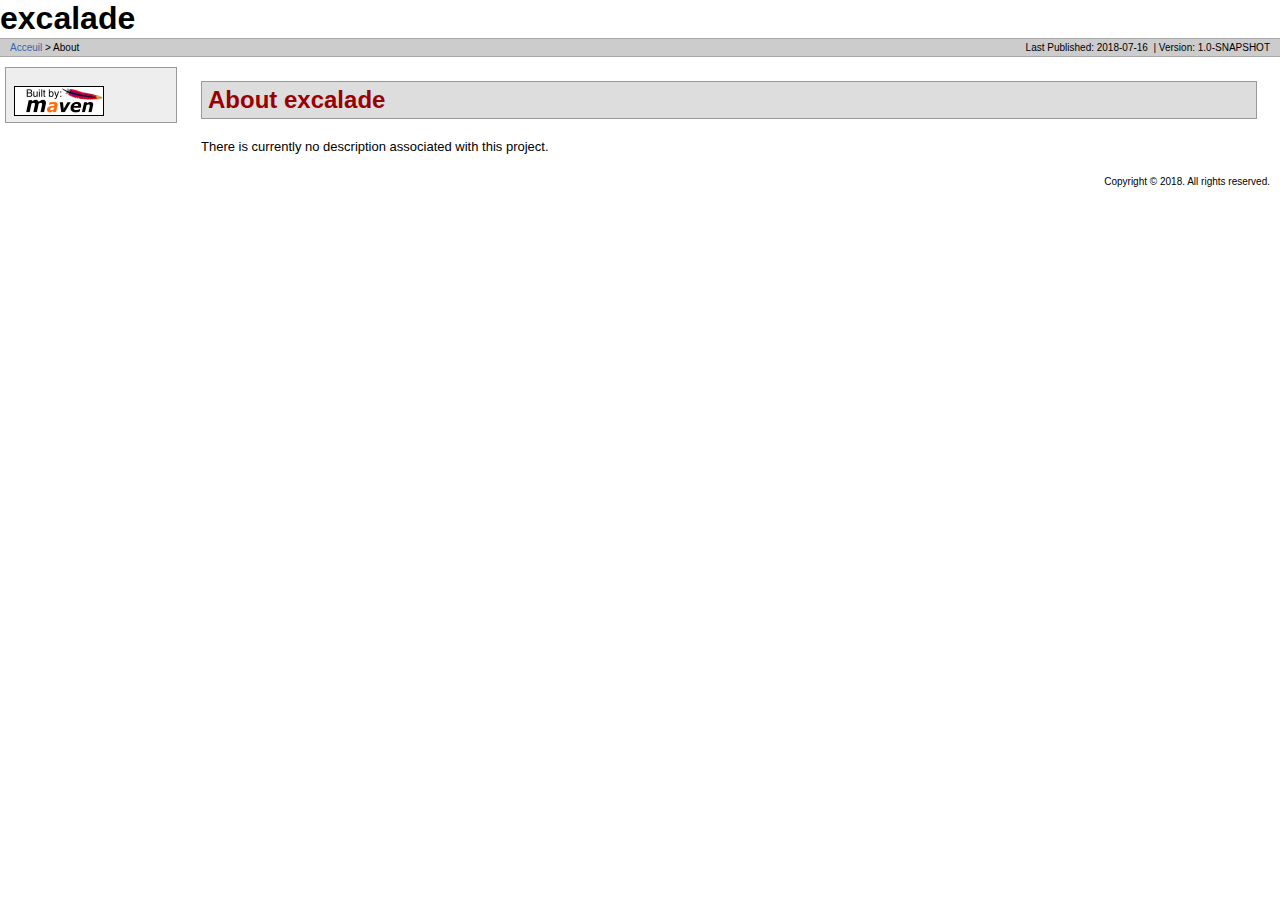
<file: target/site/index.html>
<!DOCTYPE html PUBLIC "-//W3C//DTD XHTML 1.0 Transitional//EN" "http://www.w3.org/TR/xhtml1/DTD/xhtml1-transitional.dtd">
<!-- Generated by Apache Maven Doxia Site Renderer 1.7.4 at 2018-07-16 -->
<html xmlns="http://www.w3.org/1999/xhtml" xml:lang="en" lang="en">
  <head>
    <meta http-equiv="Content-Type" content="text/html; charset=UTF-8" />
    <title>excalade &#x2013; About</title>
    <style type="text/css" media="all">
      @import url("./css/maven-base.css");
      @import url("./css/maven-theme.css");
      @import url("./css/site.css");
    </style>
    <link rel="stylesheet" href="./css/print.css" type="text/css" media="print" />
    <meta http-equiv="Content-Language" content="en" />
        
        </head>
  <body class="composite">
    <div id="banner">
                    <div id="bannerLeft">
                excalade
                </div>
                    <div class="clear">
        <hr/>
      </div>
    </div>
    <div id="breadcrumbs">
          
                <div class="xleft">
                                  <a href="index.jsp" title="Acceuil">Acceuil</a>
        &gt;
    About
      </div>
            <div class="xright">      
                 <span id="publishDate">Last Published: 2018-07-16</span>
              &nbsp;| <span id="projectVersion">Version: 1.0-SNAPSHOT</span>
            </div>
      <div class="clear">
        <hr/>
      </div>
    </div>
    <div id="leftColumn">
      <div id="navcolumn">
           
                                                          <a href="http://maven.apache.org/" title="Built by Maven" class="poweredBy">
        <img class="poweredBy" alt="Built by Maven" src="./images/logos/maven-feather.png" />
      </a>
                 
            </div>
    </div>
    <div id="bodyColumn">
      <div id="contentBox">
        <div class="section">
<h2><a name="About_excalade"></a>About excalade</h2><a name="About_excalade"></a>
<p>There is currently no description associated with this project.</p></div>
      </div>
    </div>
    <div class="clear">
      <hr/>
    </div>
    <div id="footer">
      <div class="xright">
              Copyright &#169;                   2018.
          All rights reserved.    
                  </div>
      <div class="clear">
        <hr/>
      </div>
    </div>
  </body>
</html>
</file>
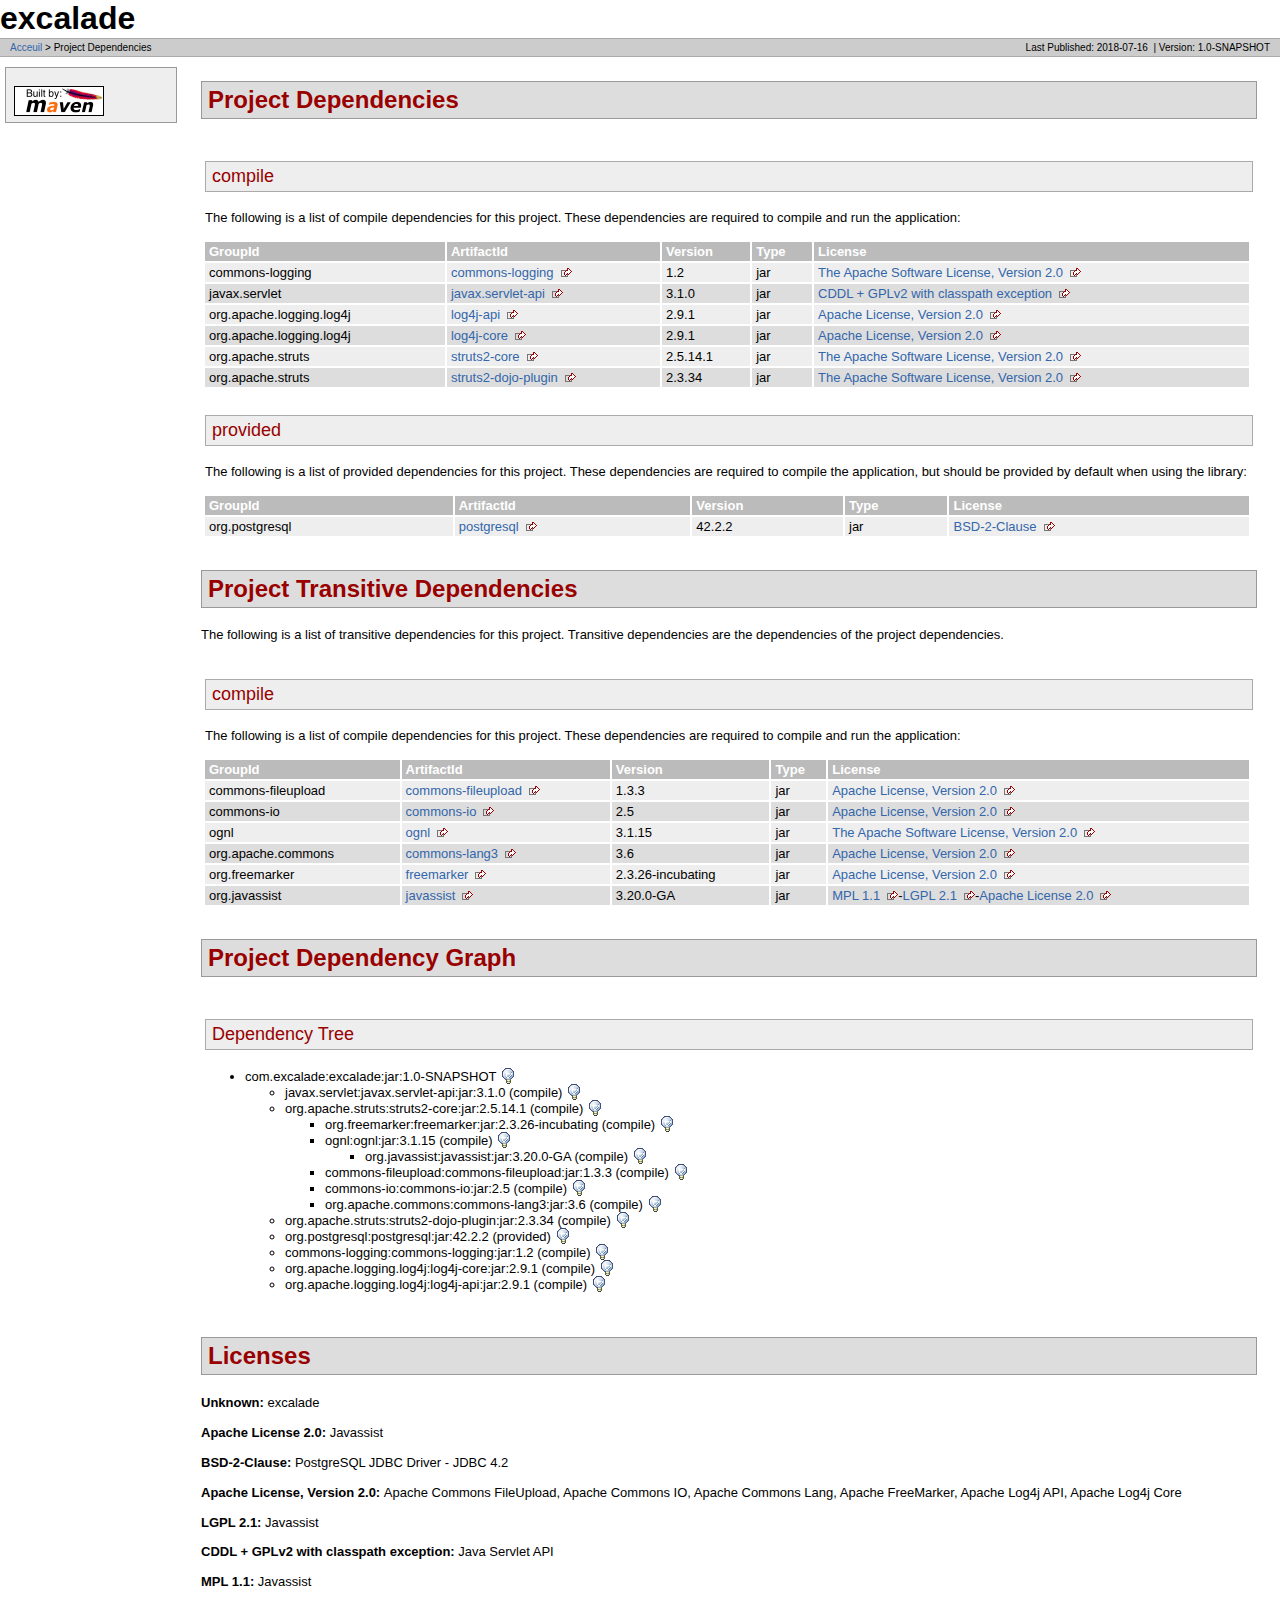
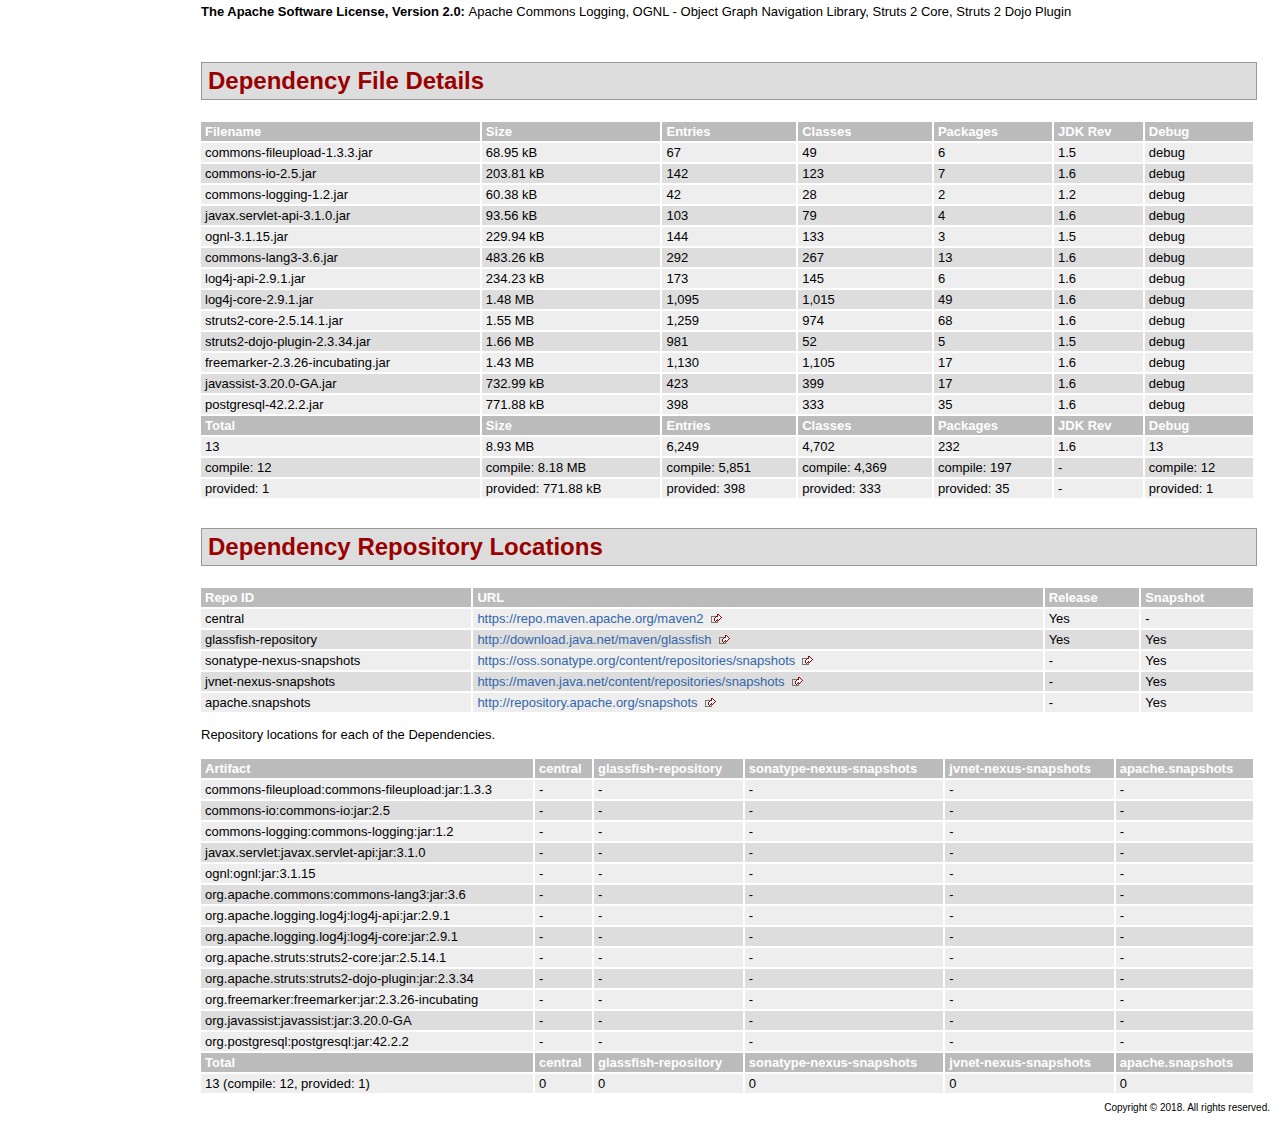
<file: target/site/dependencies.html>
<!DOCTYPE html PUBLIC "-//W3C//DTD XHTML 1.0 Transitional//EN" "http://www.w3.org/TR/xhtml1/DTD/xhtml1-transitional.dtd">
<!-- Generated by Apache Maven Doxia Site Renderer 1.7.4 at 2018-07-16 -->
<html xmlns="http://www.w3.org/1999/xhtml" xml:lang="en" lang="en">
  <head>
    <meta http-equiv="Content-Type" content="text/html; charset=UTF-8" />
    <title>excalade &#x2013; Project Dependencies</title>
    <style type="text/css" media="all">
      @import url("./css/maven-base.css");
      @import url("./css/maven-theme.css");
      @import url("./css/site.css");
    </style>
    <link rel="stylesheet" href="./css/print.css" type="text/css" media="print" />
    <meta http-equiv="Content-Language" content="en" />
        
        </head>
  <body class="composite">
    <div id="banner">
                    <div id="bannerLeft">
                excalade
                </div>
                    <div class="clear">
        <hr/>
      </div>
    </div>
    <div id="breadcrumbs">
          
                <div class="xleft">
                                  <a href="index.jsp" title="Acceuil">Acceuil</a>
        &gt;
    Project Dependencies
      </div>
            <div class="xright">      
                 <span id="publishDate">Last Published: 2018-07-16</span>
              &nbsp;| <span id="projectVersion">Version: 1.0-SNAPSHOT</span>
            </div>
      <div class="clear">
        <hr/>
      </div>
    </div>
    <div id="leftColumn">
      <div id="navcolumn">
           
                                                          <a href="http://maven.apache.org/" title="Built by Maven" class="poweredBy">
        <img class="poweredBy" alt="Built by Maven" src="./images/logos/maven-feather.png" />
      </a>
                 
            </div>
    </div>
    <div id="bodyColumn">
      <div id="contentBox">
        <a name="Project_Dependencies"></a>
<div class="section">
<h2><a name="Project_Dependencies"></a>Project Dependencies</h2><a name="Project_Dependencies_compile"></a>
<div class="section">
<h3><a name="compile"></a>compile</h3>
<p>The following is a list of compile dependencies for this project. These dependencies are required to compile and run the application:</p>
<table border="0" class="bodyTable">
<tr class="a">
<th>GroupId</th>
<th>ArtifactId</th>
<th>Version</th>
<th>Type</th>
<th>License</th></tr>
<tr class="b">
<td>commons-logging</td>
<td><a class="externalLink" href="http://commons.apache.org/proper/commons-logging/">commons-logging</a></td>
<td>1.2</td>
<td>jar</td>
<td><a class="externalLink" href="http://www.apache.org/licenses/LICENSE-2.0.txt">The Apache Software License, Version 2.0</a></td></tr>
<tr class="a">
<td>javax.servlet</td>
<td><a class="externalLink" href="http://servlet-spec.java.net">javax.servlet-api</a></td>
<td>3.1.0</td>
<td>jar</td>
<td><a class="externalLink" href="https://glassfish.dev.java.net/nonav/public/CDDL+GPL.html">CDDL + GPLv2 with classpath exception</a></td></tr>
<tr class="b">
<td>org.apache.logging.log4j</td>
<td><a class="externalLink" href="https://logging.apache.org/log4j/2.x/log4j-api/">log4j-api</a></td>
<td>2.9.1</td>
<td>jar</td>
<td><a class="externalLink" href="https://www.apache.org/licenses/LICENSE-2.0.txt">Apache License, Version 2.0</a></td></tr>
<tr class="a">
<td>org.apache.logging.log4j</td>
<td><a class="externalLink" href="https://logging.apache.org/log4j/2.x/log4j-core/">log4j-core</a></td>
<td>2.9.1</td>
<td>jar</td>
<td><a class="externalLink" href="https://www.apache.org/licenses/LICENSE-2.0.txt">Apache License, Version 2.0</a></td></tr>
<tr class="b">
<td>org.apache.struts</td>
<td><a class="externalLink" href="http://struts.apache.org/struts2-core/">struts2-core</a></td>
<td>2.5.14.1</td>
<td>jar</td>
<td><a class="externalLink" href="http://www.apache.org/licenses/LICENSE-2.0.txt">The Apache Software License, Version 2.0</a></td></tr>
<tr class="a">
<td>org.apache.struts</td>
<td><a class="externalLink" href="http://struts.apache.org/struts2-plugins/struts2-dojo-plugin/">struts2-dojo-plugin</a></td>
<td>2.3.34</td>
<td>jar</td>
<td><a class="externalLink" href="http://www.apache.org/licenses/LICENSE-2.0.txt">The Apache Software License, Version 2.0</a></td></tr></table></div><a name="Project_Dependencies_provided"></a>
<div class="section">
<h3><a name="provided"></a>provided</h3>
<p>The following is a list of provided dependencies for this project. These dependencies are required to compile the application, but should be provided by default when using the library:</p>
<table border="0" class="bodyTable">
<tr class="a">
<th>GroupId</th>
<th>ArtifactId</th>
<th>Version</th>
<th>Type</th>
<th>License</th></tr>
<tr class="b">
<td>org.postgresql</td>
<td><a class="externalLink" href="https://github.com/pgjdbc/pgjdbc">postgresql</a></td>
<td>42.2.2</td>
<td>jar</td>
<td><a class="externalLink" href="https://jdbc.postgresql.org/about/license.html">BSD-2-Clause</a></td></tr></table></div></div><a name="Project_Transitive_Dependencies"></a>
<div class="section">
<h2><a name="Project_Transitive_Dependencies"></a>Project Transitive Dependencies</h2>
<p>The following is a list of transitive dependencies for this project. Transitive dependencies are the dependencies of the project dependencies.</p><a name="Project_Transitive_Dependencies_compile"></a>
<div class="section">
<h3><a name="compile"></a>compile</h3>
<p>The following is a list of compile dependencies for this project. These dependencies are required to compile and run the application:</p>
<table border="0" class="bodyTable">
<tr class="a">
<th>GroupId</th>
<th>ArtifactId</th>
<th>Version</th>
<th>Type</th>
<th>License</th></tr>
<tr class="b">
<td>commons-fileupload</td>
<td><a class="externalLink" href="http://commons.apache.org/proper/commons-fileupload/">commons-fileupload</a></td>
<td>1.3.3</td>
<td>jar</td>
<td><a class="externalLink" href="https://www.apache.org/licenses/LICENSE-2.0.txt">Apache License, Version 2.0</a></td></tr>
<tr class="a">
<td>commons-io</td>
<td><a class="externalLink" href="http://commons.apache.org/proper/commons-io/">commons-io</a></td>
<td>2.5</td>
<td>jar</td>
<td><a class="externalLink" href="http://www.apache.org/licenses/LICENSE-2.0.txt">Apache License, Version 2.0</a></td></tr>
<tr class="b">
<td>ognl</td>
<td><a class="externalLink" href="http://ognl.org">ognl</a></td>
<td>3.1.15</td>
<td>jar</td>
<td><a class="externalLink" href="http://www.apache.org/licenses/LICENSE-2.0.txt">The Apache Software License, Version 2.0</a></td></tr>
<tr class="a">
<td>org.apache.commons</td>
<td><a class="externalLink" href="http://commons.apache.org/proper/commons-lang/">commons-lang3</a></td>
<td>3.6</td>
<td>jar</td>
<td><a class="externalLink" href="https://www.apache.org/licenses/LICENSE-2.0.txt">Apache License, Version 2.0</a></td></tr>
<tr class="b">
<td>org.freemarker</td>
<td><a class="externalLink" href="http://freemarker.org/">freemarker</a></td>
<td>2.3.26-incubating</td>
<td>jar</td>
<td><a class="externalLink" href="http://www.apache.org/licenses/LICENSE-2.0.txt">Apache License, Version 2.0</a></td></tr>
<tr class="a">
<td>org.javassist</td>
<td><a class="externalLink" href="http://www.javassist.org/">javassist</a></td>
<td>3.20.0-GA</td>
<td>jar</td>
<td><a class="externalLink" href="http://www.mozilla.org/MPL/MPL-1.1.html">MPL 1.1</a>-<a class="externalLink" href="http://www.gnu.org/licenses/lgpl-2.1.html">LGPL 2.1</a>-<a class="externalLink" href="http://www.apache.org/licenses/">Apache License 2.0</a></td></tr></table></div></div><a name="Project_Dependency_Graph"></a>
<div class="section">
<h2><a name="Project_Dependency_Graph"></a>Project Dependency Graph</h2><script language="javascript" type="text/javascript">
      function toggleDependencyDetail( divId, imgId )
      {
        var div = document.getElementById( divId );
        var img = document.getElementById( imgId );
        if( div.style.display == '' )
        {
          div.style.display = 'none';
          img.src='./images/icon_info_sml.gif';
        }
        else
        {
          div.style.display = '';
          img.src='./images/close.gif';
        }
      }
</script>
<a name="Dependency_Tree"></a>
<div class="section">
<h3><a name="Dependency_Tree"></a>Dependency Tree</h3>
<ul>
<li>com.excalade:excalade:jar:1.0-SNAPSHOT <img id="_img1" src="./images/icon_info_sml.gif" alt="Information" onclick="toggleDependencyDetail( '_dep0', '_img1' );" style="cursor: pointer;vertical-align:text-bottom;"></img><div id="_dep0" style="display:none">
<table border="0" class="bodyTable">
<tr class="a">
<th>excalade</th></tr>
<tr class="b">
<td>
<p><b>Description: </b>There is currently no description associated with this project.</p>
<p><b>Project License: </b>No license is defined for this project.</p></td></tr></table></div>
<ul>
<li>javax.servlet:javax.servlet-api:jar:3.1.0 (compile) <img id="_img3" src="./images/icon_info_sml.gif" alt="Information" onclick="toggleDependencyDetail( '_dep2', '_img3' );" style="cursor: pointer;vertical-align:text-bottom;"></img><div id="_dep2" style="display:none">
<table border="0" class="bodyTable">
<tr class="a">
<th>Java Servlet API</th></tr>
<tr class="b">
<td>
<p><b>Description: </b>Java.net - The Source for Java Technology Collaboration</p>
<p><b>URL: </b><a class="externalLink" href="http://servlet-spec.java.net">http://servlet-spec.java.net</a></p>
<p><b>Project License: </b><a class="externalLink" href="https://glassfish.dev.java.net/nonav/public/CDDL+GPL.html">CDDL + GPLv2 with classpath exception</a></p></td></tr></table></div></li>
<li>org.apache.struts:struts2-core:jar:2.5.14.1 (compile) <img id="_img5" src="./images/icon_info_sml.gif" alt="Information" onclick="toggleDependencyDetail( '_dep4', '_img5' );" style="cursor: pointer;vertical-align:text-bottom;"></img><div id="_dep4" style="display:none">
<table border="0" class="bodyTable">
<tr class="a">
<th>Struts 2 Core</th></tr>
<tr class="b">
<td>
<p><b>Description: </b>Apache Struts 2</p>
<p><b>URL: </b><a class="externalLink" href="http://struts.apache.org/struts2-core/">http://struts.apache.org/struts2-core/</a></p>
<p><b>Project License: </b><a class="externalLink" href="http://www.apache.org/licenses/LICENSE-2.0.txt">The Apache Software License, Version 2.0</a></p></td></tr></table></div>
<ul>
<li>org.freemarker:freemarker:jar:2.3.26-incubating (compile) <img id="_img7" src="./images/icon_info_sml.gif" alt="Information" onclick="toggleDependencyDetail( '_dep6', '_img7' );" style="cursor: pointer;vertical-align:text-bottom;"></img><div id="_dep6" style="display:none">
<table border="0" class="bodyTable">
<tr class="a">
<th>Apache FreeMarker</th></tr>
<tr class="b">
<td>
<p><b>Description: </b>FreeMarker is a &quot;template engine&quot;; a generic tool to generate text output based on templates.</p>
<p><b>URL: </b><a class="externalLink" href="http://freemarker.org/">http://freemarker.org/</a></p>
<p><b>Project License: </b><a class="externalLink" href="http://www.apache.org/licenses/LICENSE-2.0.txt">Apache License, Version 2.0</a></p></td></tr></table></div></li>
<li>ognl:ognl:jar:3.1.15 (compile) <img id="_img9" src="./images/icon_info_sml.gif" alt="Information" onclick="toggleDependencyDetail( '_dep8', '_img9' );" style="cursor: pointer;vertical-align:text-bottom;"></img><div id="_dep8" style="display:none">
<table border="0" class="bodyTable">
<tr class="a">
<th>OGNL - Object Graph Navigation Library</th></tr>
<tr class="b">
<td>
<p><b>Description: </b>OGNL - Object Graph Navigation Library</p>
<p><b>URL: </b><a class="externalLink" href="http://ognl.org">http://ognl.org</a></p>
<p><b>Project License: </b><a class="externalLink" href="http://www.apache.org/licenses/LICENSE-2.0.txt">The Apache Software License, Version 2.0</a></p></td></tr></table></div>
<ul>
<li>org.javassist:javassist:jar:3.20.0-GA (compile) <img id="_img11" src="./images/icon_info_sml.gif" alt="Information" onclick="toggleDependencyDetail( '_dep10', '_img11' );" style="cursor: pointer;vertical-align:text-bottom;"></img><div id="_dep10" style="display:none">
<table border="0" class="bodyTable">
<tr class="a">
<th>Javassist</th></tr>
<tr class="b">
<td>
<p><b>Description: </b>Javassist (JAVA programming ASSISTant) makes Java bytecode manipulation
    simple.  It is a class library for editing bytecodes in Java.</p>
<p><b>URL: </b><a class="externalLink" href="http://www.javassist.org/">http://www.javassist.org/</a></p>
<p><b>Project License: </b><a class="externalLink" href="http://www.mozilla.org/MPL/MPL-1.1.html">MPL 1.1</a><a class="externalLink" href="http://www.gnu.org/licenses/lgpl-2.1.html">LGPL 2.1</a><a class="externalLink" href="http://www.apache.org/licenses/">Apache License 2.0</a></p></td></tr></table></div></li></ul></li>
<li>commons-fileupload:commons-fileupload:jar:1.3.3 (compile) <img id="_img13" src="./images/icon_info_sml.gif" alt="Information" onclick="toggleDependencyDetail( '_dep12', '_img13' );" style="cursor: pointer;vertical-align:text-bottom;"></img><div id="_dep12" style="display:none">
<table border="0" class="bodyTable">
<tr class="a">
<th>Apache Commons FileUpload</th></tr>
<tr class="b">
<td>
<p><b>Description: </b>The Apache Commons FileUpload component provides a simple yet flexible means of adding support for multipart
    file upload functionality to servlets and web applications.</p>
<p><b>URL: </b><a class="externalLink" href="http://commons.apache.org/proper/commons-fileupload/">http://commons.apache.org/proper/commons-fileupload/</a></p>
<p><b>Project License: </b><a class="externalLink" href="https://www.apache.org/licenses/LICENSE-2.0.txt">Apache License, Version 2.0</a></p></td></tr></table></div></li>
<li>commons-io:commons-io:jar:2.5 (compile) <img id="_img15" src="./images/icon_info_sml.gif" alt="Information" onclick="toggleDependencyDetail( '_dep14', '_img15' );" style="cursor: pointer;vertical-align:text-bottom;"></img><div id="_dep14" style="display:none">
<table border="0" class="bodyTable">
<tr class="a">
<th>Apache Commons IO</th></tr>
<tr class="b">
<td>
<p><b>Description: </b>The Apache Commons IO library contains utility classes, stream implementations, file filters, 
file comparators, endian transformation classes, and much more.</p>
<p><b>URL: </b><a class="externalLink" href="http://commons.apache.org/proper/commons-io/">http://commons.apache.org/proper/commons-io/</a></p>
<p><b>Project License: </b><a class="externalLink" href="http://www.apache.org/licenses/LICENSE-2.0.txt">Apache License, Version 2.0</a></p></td></tr></table></div></li>
<li>org.apache.commons:commons-lang3:jar:3.6 (compile) <img id="_img17" src="./images/icon_info_sml.gif" alt="Information" onclick="toggleDependencyDetail( '_dep16', '_img17' );" style="cursor: pointer;vertical-align:text-bottom;"></img><div id="_dep16" style="display:none">
<table border="0" class="bodyTable">
<tr class="a">
<th>Apache Commons Lang</th></tr>
<tr class="b">
<td>
<p><b>Description: </b>Apache Commons Lang, a package of Java utility classes for the
  classes that are in java.lang's hierarchy, or are considered to be so
  standard as to justify existence in java.lang.</p>
<p><b>URL: </b><a class="externalLink" href="http://commons.apache.org/proper/commons-lang/">http://commons.apache.org/proper/commons-lang/</a></p>
<p><b>Project License: </b><a class="externalLink" href="https://www.apache.org/licenses/LICENSE-2.0.txt">Apache License, Version 2.0</a></p></td></tr></table></div></li></ul></li>
<li>org.apache.struts:struts2-dojo-plugin:jar:2.3.34 (compile) <img id="_img19" src="./images/icon_info_sml.gif" alt="Information" onclick="toggleDependencyDetail( '_dep18', '_img19' );" style="cursor: pointer;vertical-align:text-bottom;"></img><div id="_dep18" style="display:none">
<table border="0" class="bodyTable">
<tr class="a">
<th>Struts 2 Dojo Plugin</th></tr>
<tr class="b">
<td>
<p><b>Description: </b>Apache Struts 2</p>
<p><b>URL: </b><a class="externalLink" href="http://struts.apache.org/struts2-plugins/struts2-dojo-plugin/">http://struts.apache.org/struts2-plugins/struts2-dojo-plugin/</a></p>
<p><b>Project License: </b><a class="externalLink" href="http://www.apache.org/licenses/LICENSE-2.0.txt">The Apache Software License, Version 2.0</a></p></td></tr></table></div></li>
<li>org.postgresql:postgresql:jar:42.2.2 (provided) <img id="_img21" src="./images/icon_info_sml.gif" alt="Information" onclick="toggleDependencyDetail( '_dep20', '_img21' );" style="cursor: pointer;vertical-align:text-bottom;"></img><div id="_dep20" style="display:none">
<table border="0" class="bodyTable">
<tr class="a">
<th>PostgreSQL JDBC Driver - JDBC 4.2</th></tr>
<tr class="b">
<td>
<p><b>Description: </b>Java JDBC 4.2 (JRE 8+) driver for PostgreSQL database</p>
<p><b>URL: </b><a class="externalLink" href="https://github.com/pgjdbc/pgjdbc">https://github.com/pgjdbc/pgjdbc</a></p>
<p><b>Project License: </b><a class="externalLink" href="https://jdbc.postgresql.org/about/license.html">BSD-2-Clause</a></p></td></tr></table></div></li>
<li>commons-logging:commons-logging:jar:1.2 (compile) <img id="_img23" src="./images/icon_info_sml.gif" alt="Information" onclick="toggleDependencyDetail( '_dep22', '_img23' );" style="cursor: pointer;vertical-align:text-bottom;"></img><div id="_dep22" style="display:none">
<table border="0" class="bodyTable">
<tr class="a">
<th>Apache Commons Logging</th></tr>
<tr class="b">
<td>
<p><b>Description: </b>Apache Commons Logging is a thin adapter allowing configurable bridging to other,
    well known logging systems.</p>
<p><b>URL: </b><a class="externalLink" href="http://commons.apache.org/proper/commons-logging/">http://commons.apache.org/proper/commons-logging/</a></p>
<p><b>Project License: </b><a class="externalLink" href="http://www.apache.org/licenses/LICENSE-2.0.txt">The Apache Software License, Version 2.0</a></p></td></tr></table></div></li>
<li>org.apache.logging.log4j:log4j-core:jar:2.9.1 (compile) <img id="_img25" src="./images/icon_info_sml.gif" alt="Information" onclick="toggleDependencyDetail( '_dep24', '_img25' );" style="cursor: pointer;vertical-align:text-bottom;"></img><div id="_dep24" style="display:none">
<table border="0" class="bodyTable">
<tr class="a">
<th>Apache Log4j Core</th></tr>
<tr class="b">
<td>
<p><b>Description: </b>The Apache Log4j Implementation</p>
<p><b>URL: </b><a class="externalLink" href="https://logging.apache.org/log4j/2.x/log4j-core/">https://logging.apache.org/log4j/2.x/log4j-core/</a></p>
<p><b>Project License: </b><a class="externalLink" href="https://www.apache.org/licenses/LICENSE-2.0.txt">Apache License, Version 2.0</a></p></td></tr></table></div></li>
<li>org.apache.logging.log4j:log4j-api:jar:2.9.1 (compile) <img id="_img27" src="./images/icon_info_sml.gif" alt="Information" onclick="toggleDependencyDetail( '_dep26', '_img27' );" style="cursor: pointer;vertical-align:text-bottom;"></img><div id="_dep26" style="display:none">
<table border="0" class="bodyTable">
<tr class="a">
<th>Apache Log4j API</th></tr>
<tr class="b">
<td>
<p><b>Description: </b>The Apache Log4j API</p>
<p><b>URL: </b><a class="externalLink" href="https://logging.apache.org/log4j/2.x/log4j-api/">https://logging.apache.org/log4j/2.x/log4j-api/</a></p>
<p><b>Project License: </b><a class="externalLink" href="https://www.apache.org/licenses/LICENSE-2.0.txt">Apache License, Version 2.0</a></p></td></tr></table></div></li></ul></li></ul></div></div><a name="Licenses"></a>
<div class="section">
<h2><a name="Licenses"></a>Licenses</h2>
<p><b>Unknown: </b>excalade</p>
<p><b>Apache License 2.0: </b>Javassist</p>
<p><b>BSD-2-Clause: </b>PostgreSQL JDBC Driver - JDBC 4.2</p>
<p><b>Apache License, Version 2.0: </b>Apache Commons FileUpload, Apache Commons IO, Apache Commons Lang, Apache FreeMarker, Apache Log4j API, Apache Log4j Core</p>
<p><b>LGPL 2.1: </b>Javassist</p>
<p><b>CDDL + GPLv2 with classpath exception: </b>Java Servlet API</p>
<p><b>MPL 1.1: </b>Javassist</p>
<p><b>The Apache Software License, Version 2.0: </b>Apache Commons Logging, OGNL - Object Graph Navigation Library, Struts 2 Core, Struts 2 Dojo Plugin</p></div><a name="Dependency_File_Details"></a>
<div class="section">
<h2><a name="Dependency_File_Details"></a>Dependency File Details</h2>
<table border="0" class="bodyTable">
<tr class="a">
<th>Filename</th>
<th>Size</th>
<th>Entries</th>
<th>Classes</th>
<th>Packages</th>
<th>JDK Rev</th>
<th>Debug</th></tr>
<tr class="b">
<td>commons-fileupload-1.3.3.jar</td>
<td>68.95 kB</td>
<td>67</td>
<td>49</td>
<td>6</td>
<td>1.5</td>
<td>debug</td></tr>
<tr class="a">
<td>commons-io-2.5.jar</td>
<td>203.81 kB</td>
<td>142</td>
<td>123</td>
<td>7</td>
<td>1.6</td>
<td>debug</td></tr>
<tr class="b">
<td>commons-logging-1.2.jar</td>
<td>60.38 kB</td>
<td>42</td>
<td>28</td>
<td>2</td>
<td>1.2</td>
<td>debug</td></tr>
<tr class="a">
<td>javax.servlet-api-3.1.0.jar</td>
<td>93.56 kB</td>
<td>103</td>
<td>79</td>
<td>4</td>
<td>1.6</td>
<td>debug</td></tr>
<tr class="b">
<td>ognl-3.1.15.jar</td>
<td>229.94 kB</td>
<td>144</td>
<td>133</td>
<td>3</td>
<td>1.5</td>
<td>debug</td></tr>
<tr class="a">
<td>commons-lang3-3.6.jar</td>
<td>483.26 kB</td>
<td>292</td>
<td>267</td>
<td>13</td>
<td>1.6</td>
<td>debug</td></tr>
<tr class="b">
<td>log4j-api-2.9.1.jar</td>
<td>234.23 kB</td>
<td>173</td>
<td>145</td>
<td>6</td>
<td>1.6</td>
<td>debug</td></tr>
<tr class="a">
<td>log4j-core-2.9.1.jar</td>
<td>1.48 MB</td>
<td>1,095</td>
<td>1,015</td>
<td>49</td>
<td>1.6</td>
<td>debug</td></tr>
<tr class="b">
<td>struts2-core-2.5.14.1.jar</td>
<td>1.55 MB</td>
<td>1,259</td>
<td>974</td>
<td>68</td>
<td>1.6</td>
<td>debug</td></tr>
<tr class="a">
<td>struts2-dojo-plugin-2.3.34.jar</td>
<td>1.66 MB</td>
<td>981</td>
<td>52</td>
<td>5</td>
<td>1.5</td>
<td>debug</td></tr>
<tr class="b">
<td>freemarker-2.3.26-incubating.jar</td>
<td>1.43 MB</td>
<td>1,130</td>
<td>1,105</td>
<td>17</td>
<td>1.6</td>
<td>debug</td></tr>
<tr class="a">
<td>javassist-3.20.0-GA.jar</td>
<td>732.99 kB</td>
<td>423</td>
<td>399</td>
<td>17</td>
<td>1.6</td>
<td>debug</td></tr>
<tr class="b">
<td>postgresql-42.2.2.jar</td>
<td>771.88 kB</td>
<td>398</td>
<td>333</td>
<td>35</td>
<td>1.6</td>
<td>debug</td></tr>
<tr class="a">
<th>Total</th>
<th>Size</th>
<th>Entries</th>
<th>Classes</th>
<th>Packages</th>
<th>JDK Rev</th>
<th>Debug</th></tr>
<tr class="b">
<td>13</td>
<td>8.93 MB</td>
<td>6,249</td>
<td>4,702</td>
<td>232</td>
<td>1.6</td>
<td>13</td></tr>
<tr class="a">
<td>compile: 12</td>
<td>compile: 8.18 MB</td>
<td>compile: 5,851</td>
<td>compile: 4,369</td>
<td>compile: 197</td>
<td>-</td>
<td>compile: 12</td></tr>
<tr class="b">
<td>provided: 1</td>
<td>provided: 771.88 kB</td>
<td>provided: 398</td>
<td>provided: 333</td>
<td>provided: 35</td>
<td>-</td>
<td>provided: 1</td></tr></table></div><a name="Dependency_Repository_Locations"></a>
<div class="section">
<h2><a name="Dependency_Repository_Locations"></a>Dependency Repository Locations</h2>
<table border="0" class="bodyTable">
<tr class="a">
<th>Repo ID</th>
<th>URL</th>
<th>Release</th>
<th>Snapshot</th></tr>
<tr class="b">
<td>central</td>
<td><a class="externalLink" href="https://repo.maven.apache.org/maven2">https://repo.maven.apache.org/maven2</a></td>
<td>Yes</td>
<td>-</td></tr>
<tr class="a">
<td>glassfish-repository</td>
<td><a class="externalLink" href="http://download.java.net/maven/glassfish">http://download.java.net/maven/glassfish</a></td>
<td>Yes</td>
<td>Yes</td></tr>
<tr class="b">
<td>sonatype-nexus-snapshots</td>
<td><a class="externalLink" href="https://oss.sonatype.org/content/repositories/snapshots">https://oss.sonatype.org/content/repositories/snapshots</a></td>
<td>-</td>
<td>Yes</td></tr>
<tr class="a">
<td>jvnet-nexus-snapshots</td>
<td><a class="externalLink" href="https://maven.java.net/content/repositories/snapshots">https://maven.java.net/content/repositories/snapshots</a></td>
<td>-</td>
<td>Yes</td></tr>
<tr class="b">
<td>apache.snapshots</td>
<td><a class="externalLink" href="http://repository.apache.org/snapshots">http://repository.apache.org/snapshots</a></td>
<td>-</td>
<td>Yes</td></tr></table>
<p>Repository locations for each of the Dependencies.</p>
<table border="0" class="bodyTable">
<tr class="a">
<th>Artifact</th>
<th>central</th>
<th>glassfish-repository</th>
<th>sonatype-nexus-snapshots</th>
<th>jvnet-nexus-snapshots</th>
<th>apache.snapshots</th></tr>
<tr class="b">
<td>commons-fileupload:commons-fileupload:jar:1.3.3</td>
<td>-</td>
<td>-</td>
<td>-</td>
<td>-</td>
<td>-</td></tr>
<tr class="a">
<td>commons-io:commons-io:jar:2.5</td>
<td>-</td>
<td>-</td>
<td>-</td>
<td>-</td>
<td>-</td></tr>
<tr class="b">
<td>commons-logging:commons-logging:jar:1.2</td>
<td>-</td>
<td>-</td>
<td>-</td>
<td>-</td>
<td>-</td></tr>
<tr class="a">
<td>javax.servlet:javax.servlet-api:jar:3.1.0</td>
<td>-</td>
<td>-</td>
<td>-</td>
<td>-</td>
<td>-</td></tr>
<tr class="b">
<td>ognl:ognl:jar:3.1.15</td>
<td>-</td>
<td>-</td>
<td>-</td>
<td>-</td>
<td>-</td></tr>
<tr class="a">
<td>org.apache.commons:commons-lang3:jar:3.6</td>
<td>-</td>
<td>-</td>
<td>-</td>
<td>-</td>
<td>-</td></tr>
<tr class="b">
<td>org.apache.logging.log4j:log4j-api:jar:2.9.1</td>
<td>-</td>
<td>-</td>
<td>-</td>
<td>-</td>
<td>-</td></tr>
<tr class="a">
<td>org.apache.logging.log4j:log4j-core:jar:2.9.1</td>
<td>-</td>
<td>-</td>
<td>-</td>
<td>-</td>
<td>-</td></tr>
<tr class="b">
<td>org.apache.struts:struts2-core:jar:2.5.14.1</td>
<td>-</td>
<td>-</td>
<td>-</td>
<td>-</td>
<td>-</td></tr>
<tr class="a">
<td>org.apache.struts:struts2-dojo-plugin:jar:2.3.34</td>
<td>-</td>
<td>-</td>
<td>-</td>
<td>-</td>
<td>-</td></tr>
<tr class="b">
<td>org.freemarker:freemarker:jar:2.3.26-incubating</td>
<td>-</td>
<td>-</td>
<td>-</td>
<td>-</td>
<td>-</td></tr>
<tr class="a">
<td>org.javassist:javassist:jar:3.20.0-GA</td>
<td>-</td>
<td>-</td>
<td>-</td>
<td>-</td>
<td>-</td></tr>
<tr class="b">
<td>org.postgresql:postgresql:jar:42.2.2</td>
<td>-</td>
<td>-</td>
<td>-</td>
<td>-</td>
<td>-</td></tr>
<tr class="a">
<th>Total</th>
<th>central</th>
<th>glassfish-repository</th>
<th>sonatype-nexus-snapshots</th>
<th>jvnet-nexus-snapshots</th>
<th>apache.snapshots</th></tr>
<tr class="b">
<td>13 (compile: 12, provided: 1)</td>
<td>0</td>
<td>0</td>
<td>0</td>
<td>0</td>
<td>0</td></tr></table></div>
      </div>
    </div>
    <div class="clear">
      <hr/>
    </div>
    <div id="footer">
      <div class="xright">
              Copyright &#169;                   2018.
          All rights reserved.    
                  </div>
      <div class="clear">
        <hr/>
      </div>
    </div>
  </body>
</html>
</file>
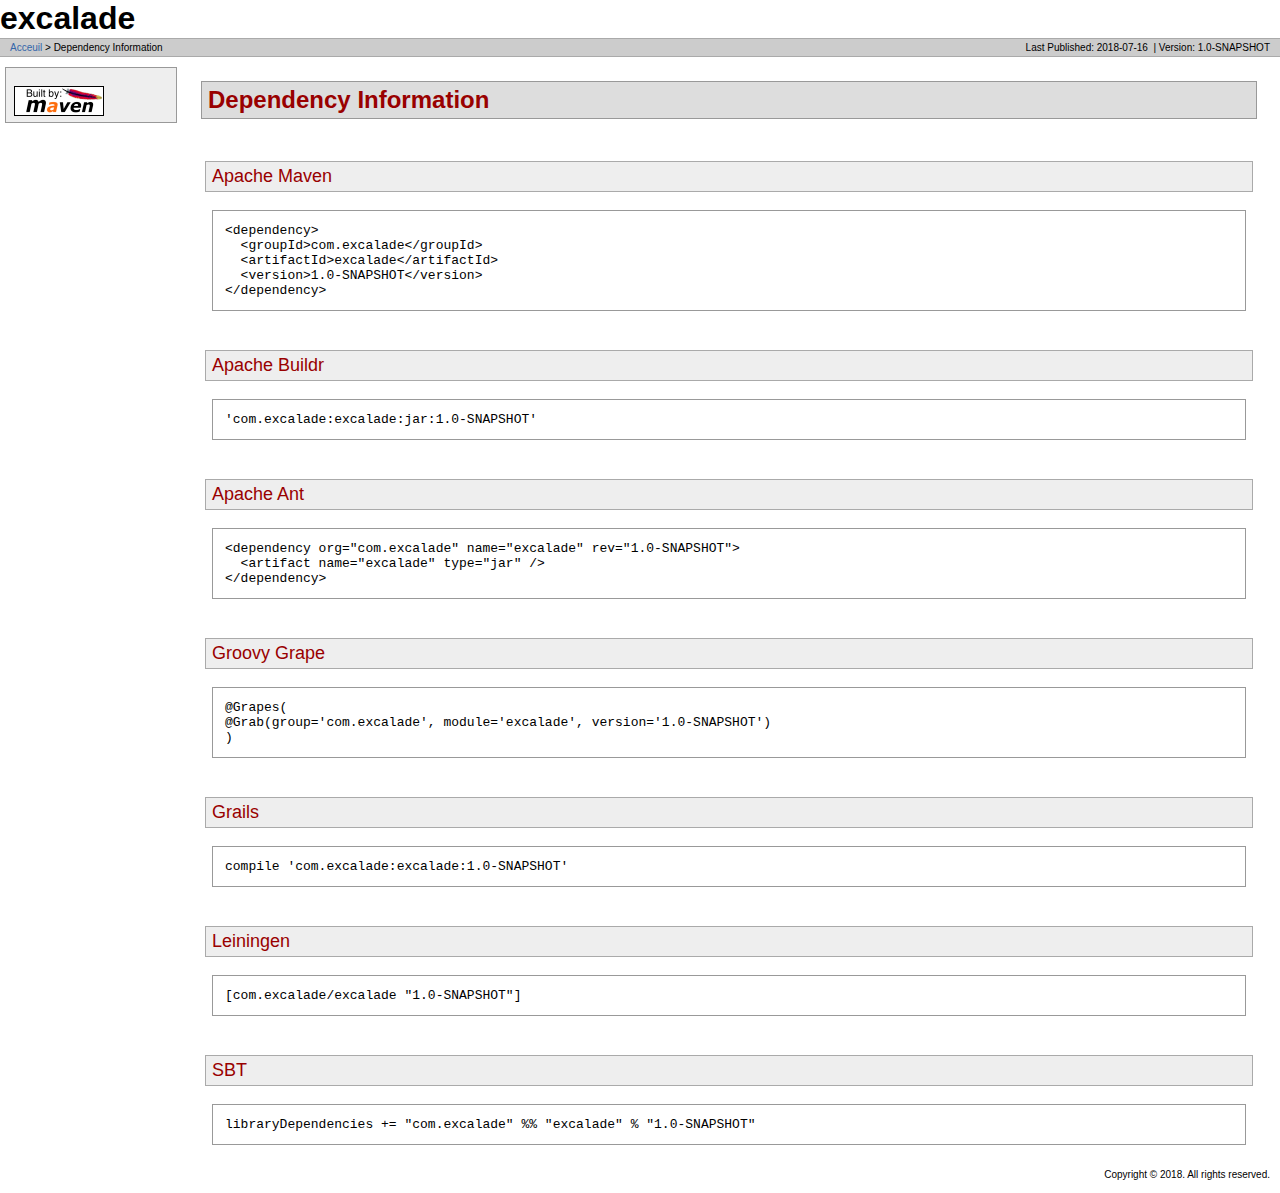
<file: target/site/dependency-info.html>
<!DOCTYPE html PUBLIC "-//W3C//DTD XHTML 1.0 Transitional//EN" "http://www.w3.org/TR/xhtml1/DTD/xhtml1-transitional.dtd">
<!-- Generated by Apache Maven Doxia Site Renderer 1.7.4 at 2018-07-16 -->
<html xmlns="http://www.w3.org/1999/xhtml" xml:lang="en" lang="en">
  <head>
    <meta http-equiv="Content-Type" content="text/html; charset=UTF-8" />
    <title>excalade &#x2013; Dependency Information</title>
    <style type="text/css" media="all">
      @import url("./css/maven-base.css");
      @import url("./css/maven-theme.css");
      @import url("./css/site.css");
    </style>
    <link rel="stylesheet" href="./css/print.css" type="text/css" media="print" />
    <meta http-equiv="Content-Language" content="en" />
        
        </head>
  <body class="composite">
    <div id="banner">
                    <div id="bannerLeft">
                excalade
                </div>
                    <div class="clear">
        <hr/>
      </div>
    </div>
    <div id="breadcrumbs">
          
                <div class="xleft">
                                  <a href="index.jsp" title="Acceuil">Acceuil</a>
        &gt;
    Dependency Information
      </div>
            <div class="xright">      
                 <span id="publishDate">Last Published: 2018-07-16</span>
              &nbsp;| <span id="projectVersion">Version: 1.0-SNAPSHOT</span>
            </div>
      <div class="clear">
        <hr/>
      </div>
    </div>
    <div id="leftColumn">
      <div id="navcolumn">
           
                                                          <a href="http://maven.apache.org/" title="Built by Maven" class="poweredBy">
        <img class="poweredBy" alt="Built by Maven" src="./images/logos/maven-feather.png" />
      </a>
                 
            </div>
    </div>
    <div id="bodyColumn">
      <div id="contentBox">
        <div class="section">
<h2><a name="Dependency_Information"></a>Dependency Information</h2><a name="Dependency_Information"></a>
<div class="section">
<h3><a name="Apache_Maven"></a>Apache Maven</h3><a name="Apache_Maven"></a>
<div class="source">
<pre>&lt;dependency&gt;
  &lt;groupId&gt;com.excalade&lt;/groupId&gt;
  &lt;artifactId&gt;excalade&lt;/artifactId&gt;
  &lt;version&gt;1.0-SNAPSHOT&lt;/version&gt;
&lt;/dependency&gt;</pre></div></div>
<div class="section">
<h3><a name="Apache_Buildr"></a>Apache Buildr</h3><a name="Apache_Buildr"></a>
<div class="source">
<pre>'com.excalade:excalade:jar:1.0-SNAPSHOT'</pre></div></div>
<div class="section">
<h3><a name="Apache_Ant"></a>Apache Ant</h3><a name="Apache_Ant"></a>
<div class="source">
<pre>&lt;dependency org=&quot;com.excalade&quot; name=&quot;excalade&quot; rev=&quot;1.0-SNAPSHOT&quot;&gt;
  &lt;artifact name=&quot;excalade&quot; type=&quot;jar&quot; /&gt;
&lt;/dependency&gt;</pre></div></div>
<div class="section">
<h3><a name="Groovy_Grape"></a>Groovy Grape</h3><a name="Groovy_Grape"></a>
<div class="source">
<pre>@Grapes(
@Grab(group='com.excalade', module='excalade', version='1.0-SNAPSHOT')
)</pre></div></div>
<div class="section">
<h3><a name="Grails"></a>Grails</h3><a name="Grails"></a>
<div class="source">
<pre>compile 'com.excalade:excalade:1.0-SNAPSHOT'</pre></div></div>
<div class="section">
<h3><a name="Leiningen"></a>Leiningen</h3><a name="Leiningen"></a>
<div class="source">
<pre>[com.excalade/excalade &quot;1.0-SNAPSHOT&quot;]</pre></div></div>
<div class="section">
<h3><a name="SBT"></a>SBT</h3><a name="SBT"></a>
<div class="source">
<pre>libraryDependencies += &quot;com.excalade&quot; %% &quot;excalade&quot; % &quot;1.0-SNAPSHOT&quot;</pre></div></div></div>
      </div>
    </div>
    <div class="clear">
      <hr/>
    </div>
    <div id="footer">
      <div class="xright">
              Copyright &#169;                   2018.
          All rights reserved.    
                  </div>
      <div class="clear">
        <hr/>
      </div>
    </div>
  </body>
</html>
</file>
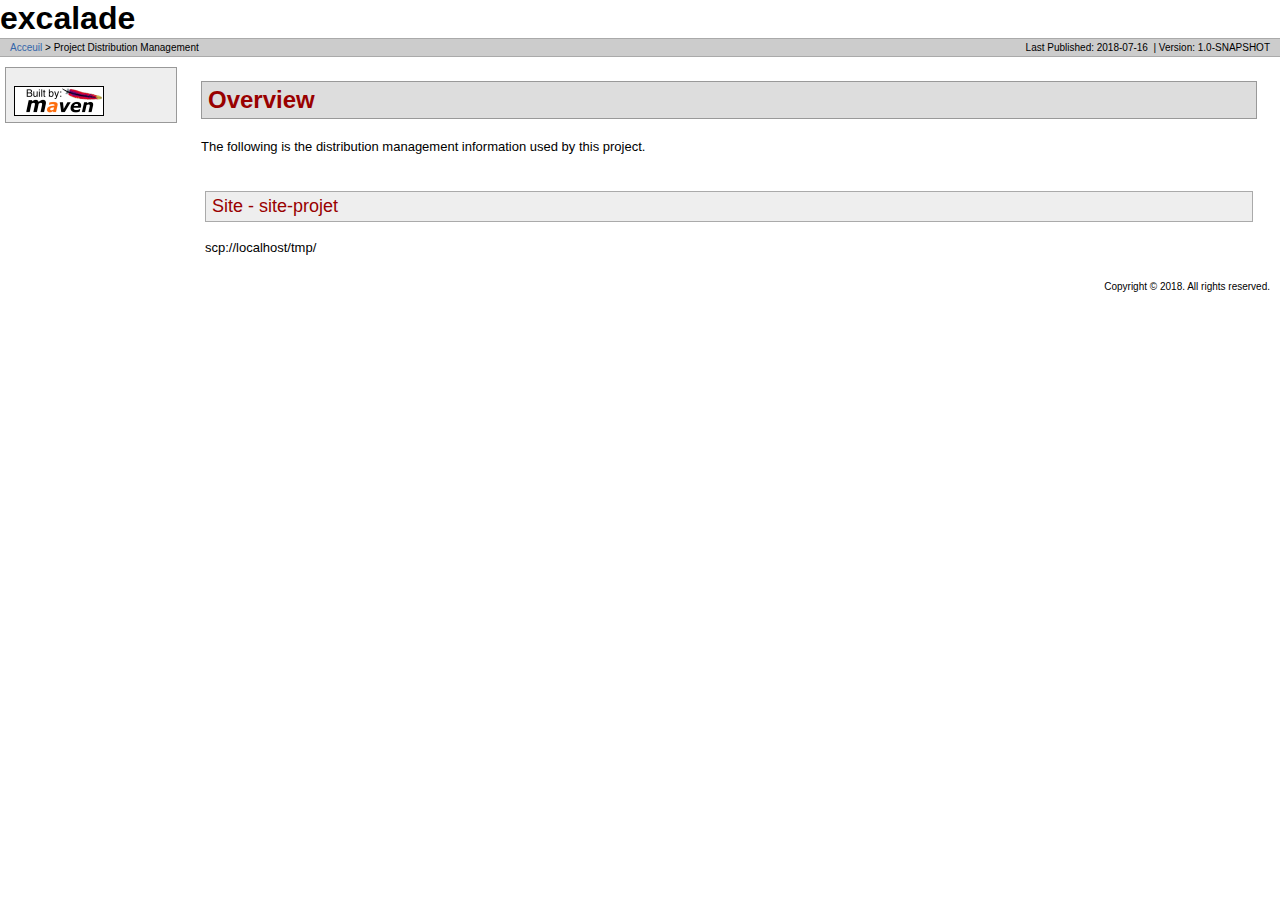
<file: target/site/distribution-management.html>
<!DOCTYPE html PUBLIC "-//W3C//DTD XHTML 1.0 Transitional//EN" "http://www.w3.org/TR/xhtml1/DTD/xhtml1-transitional.dtd">
<!-- Generated by Apache Maven Doxia Site Renderer 1.7.4 at 2018-07-16 -->
<html xmlns="http://www.w3.org/1999/xhtml" xml:lang="en" lang="en">
  <head>
    <meta http-equiv="Content-Type" content="text/html; charset=UTF-8" />
    <title>excalade &#x2013; Project Distribution Management</title>
    <style type="text/css" media="all">
      @import url("./css/maven-base.css");
      @import url("./css/maven-theme.css");
      @import url("./css/site.css");
    </style>
    <link rel="stylesheet" href="./css/print.css" type="text/css" media="print" />
    <meta http-equiv="Content-Language" content="en" />
        
        </head>
  <body class="composite">
    <div id="banner">
                    <div id="bannerLeft">
                excalade
                </div>
                    <div class="clear">
        <hr/>
      </div>
    </div>
    <div id="breadcrumbs">
          
                <div class="xleft">
                                  <a href="index.jsp" title="Acceuil">Acceuil</a>
        &gt;
    Project Distribution Management
      </div>
            <div class="xright">      
                 <span id="publishDate">Last Published: 2018-07-16</span>
              &nbsp;| <span id="projectVersion">Version: 1.0-SNAPSHOT</span>
            </div>
      <div class="clear">
        <hr/>
      </div>
    </div>
    <div id="leftColumn">
      <div id="navcolumn">
           
                                                          <a href="http://maven.apache.org/" title="Built by Maven" class="poweredBy">
        <img class="poweredBy" alt="Built by Maven" src="./images/logos/maven-feather.png" />
      </a>
                 
            </div>
    </div>
    <div id="bodyColumn">
      <div id="contentBox">
        <div class="section">
<h2><a name="Overview"></a>Overview</h2><a name="Overview"></a>
<p>The following is the distribution management information used by this project.</p>
<div class="section">
<h3><a name="Site_-_site-projet"></a>Site - site-projet</h3><a name="Site_-_site-projet"></a>
<p>scp://localhost/tmp/</p></div></div>
      </div>
    </div>
    <div class="clear">
      <hr/>
    </div>
    <div id="footer">
      <div class="xright">
              Copyright &#169;                   2018.
          All rights reserved.    
                  </div>
      <div class="clear">
        <hr/>
      </div>
    </div>
  </body>
</html>
</file>
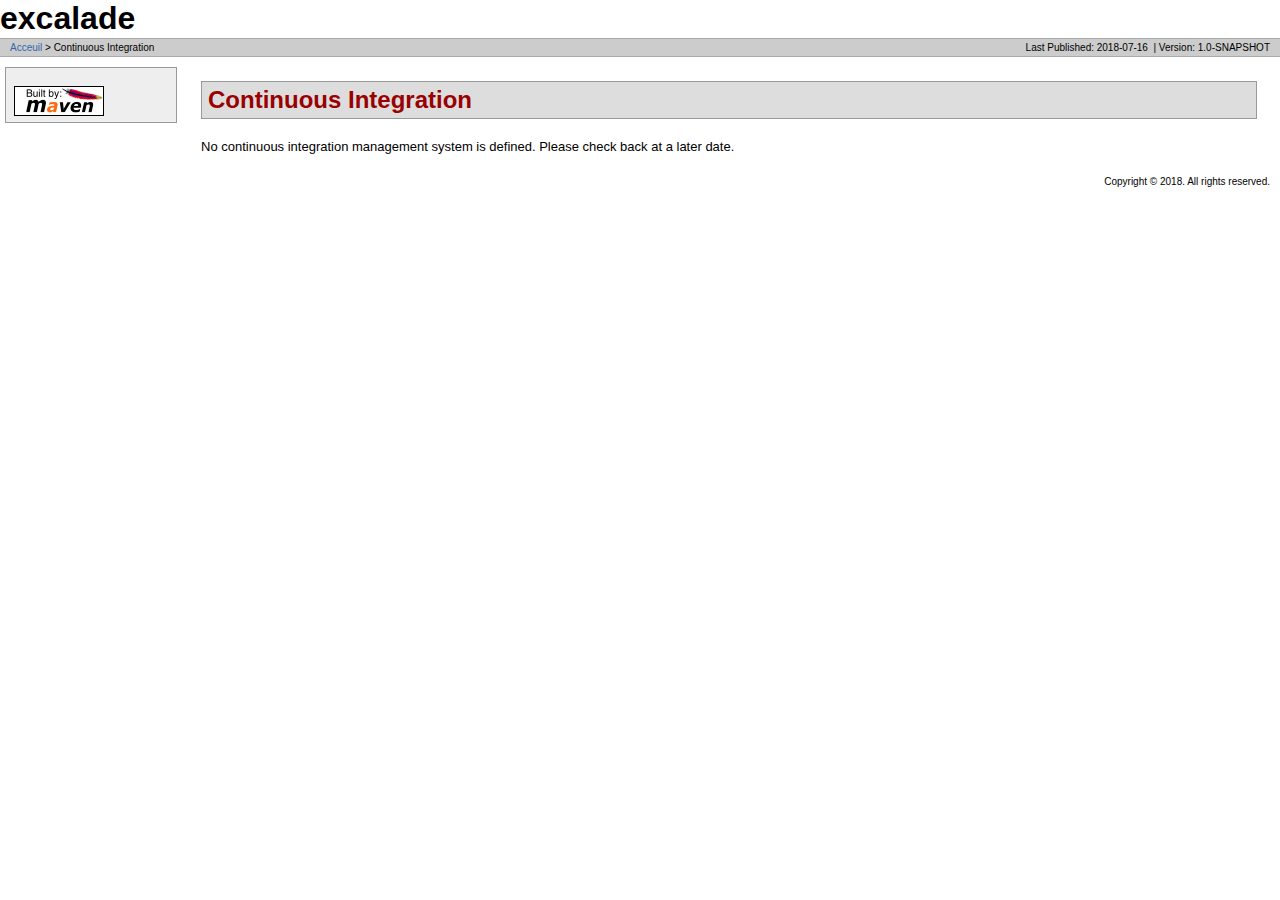
<file: target/site/integration.html>
<!DOCTYPE html PUBLIC "-//W3C//DTD XHTML 1.0 Transitional//EN" "http://www.w3.org/TR/xhtml1/DTD/xhtml1-transitional.dtd">
<!-- Generated by Apache Maven Doxia Site Renderer 1.7.4 at 2018-07-16 -->
<html xmlns="http://www.w3.org/1999/xhtml" xml:lang="en" lang="en">
  <head>
    <meta http-equiv="Content-Type" content="text/html; charset=UTF-8" />
    <title>excalade &#x2013; Continuous Integration</title>
    <style type="text/css" media="all">
      @import url("./css/maven-base.css");
      @import url("./css/maven-theme.css");
      @import url("./css/site.css");
    </style>
    <link rel="stylesheet" href="./css/print.css" type="text/css" media="print" />
    <meta http-equiv="Content-Language" content="en" />
        
        </head>
  <body class="composite">
    <div id="banner">
                    <div id="bannerLeft">
                excalade
                </div>
                    <div class="clear">
        <hr/>
      </div>
    </div>
    <div id="breadcrumbs">
          
                <div class="xleft">
                                  <a href="index.jsp" title="Acceuil">Acceuil</a>
        &gt;
    Continuous Integration
      </div>
            <div class="xright">      
                 <span id="publishDate">Last Published: 2018-07-16</span>
              &nbsp;| <span id="projectVersion">Version: 1.0-SNAPSHOT</span>
            </div>
      <div class="clear">
        <hr/>
      </div>
    </div>
    <div id="leftColumn">
      <div id="navcolumn">
           
                                                          <a href="http://maven.apache.org/" title="Built by Maven" class="poweredBy">
        <img class="poweredBy" alt="Built by Maven" src="./images/logos/maven-feather.png" />
      </a>
                 
            </div>
    </div>
    <div id="bodyColumn">
      <div id="contentBox">
        <div class="section">
<h2><a name="Continuous_Integration"></a>Continuous Integration</h2><a name="Continuous_Integration"></a>
<p>No continuous integration management system is defined. Please check back at a later date.</p></div>
      </div>
    </div>
    <div class="clear">
      <hr/>
    </div>
    <div id="footer">
      <div class="xright">
              Copyright &#169;                   2018.
          All rights reserved.    
                  </div>
      <div class="clear">
        <hr/>
      </div>
    </div>
  </body>
</html>
</file>
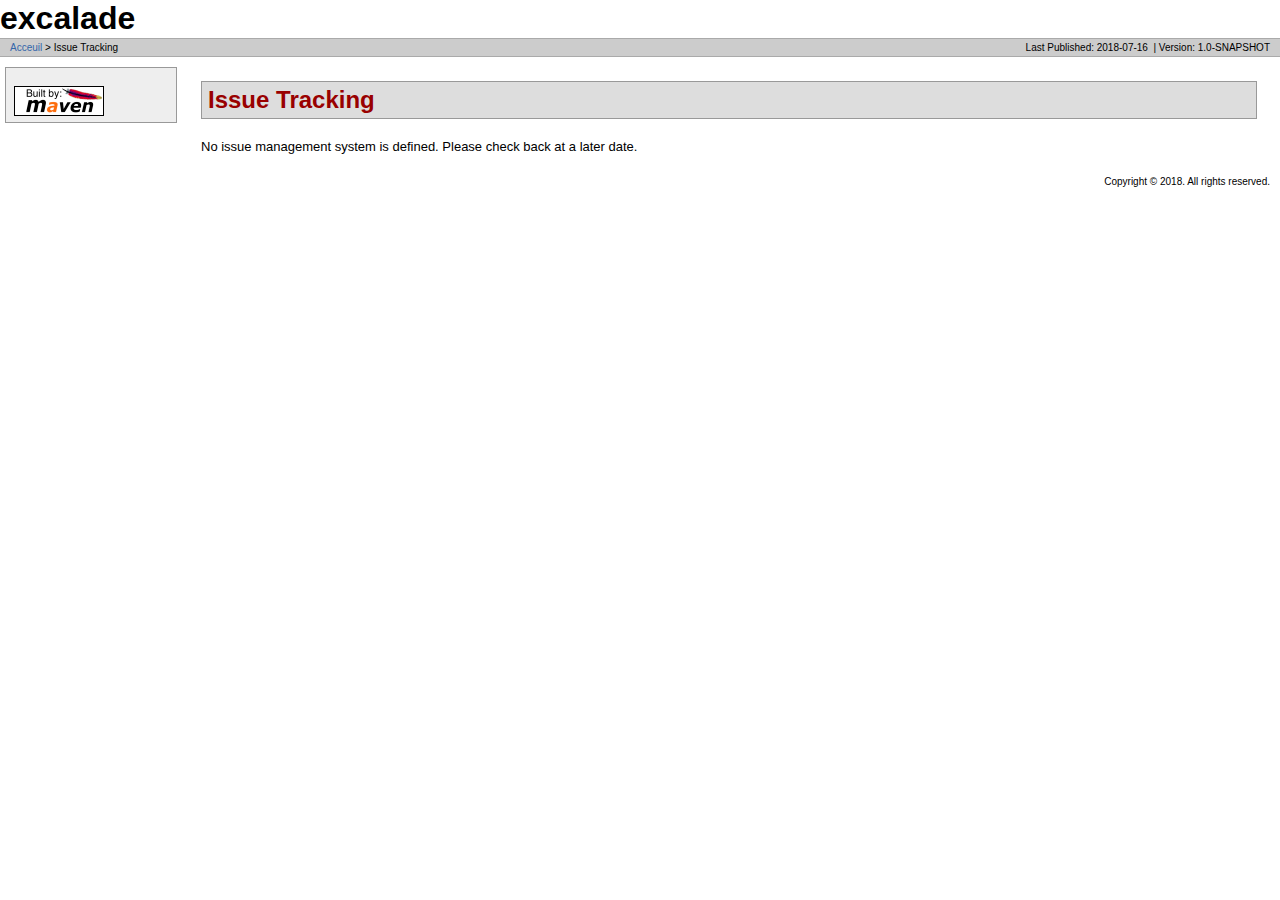
<file: target/site/issue-tracking.html>
<!DOCTYPE html PUBLIC "-//W3C//DTD XHTML 1.0 Transitional//EN" "http://www.w3.org/TR/xhtml1/DTD/xhtml1-transitional.dtd">
<!-- Generated by Apache Maven Doxia Site Renderer 1.7.4 at 2018-07-16 -->
<html xmlns="http://www.w3.org/1999/xhtml" xml:lang="en" lang="en">
  <head>
    <meta http-equiv="Content-Type" content="text/html; charset=UTF-8" />
    <title>excalade &#x2013; Issue Tracking</title>
    <style type="text/css" media="all">
      @import url("./css/maven-base.css");
      @import url("./css/maven-theme.css");
      @import url("./css/site.css");
    </style>
    <link rel="stylesheet" href="./css/print.css" type="text/css" media="print" />
    <meta http-equiv="Content-Language" content="en" />
        
        </head>
  <body class="composite">
    <div id="banner">
                    <div id="bannerLeft">
                excalade
                </div>
                    <div class="clear">
        <hr/>
      </div>
    </div>
    <div id="breadcrumbs">
          
                <div class="xleft">
                                  <a href="index.jsp" title="Acceuil">Acceuil</a>
        &gt;
    Issue Tracking
      </div>
            <div class="xright">      
                 <span id="publishDate">Last Published: 2018-07-16</span>
              &nbsp;| <span id="projectVersion">Version: 1.0-SNAPSHOT</span>
            </div>
      <div class="clear">
        <hr/>
      </div>
    </div>
    <div id="leftColumn">
      <div id="navcolumn">
           
                                                          <a href="http://maven.apache.org/" title="Built by Maven" class="poweredBy">
        <img class="poweredBy" alt="Built by Maven" src="./images/logos/maven-feather.png" />
      </a>
                 
            </div>
    </div>
    <div id="bodyColumn">
      <div id="contentBox">
        <div class="section">
<h2><a name="Issue_Tracking"></a>Issue Tracking</h2><a name="Issue_Tracking"></a>
<p>No issue management system is defined. Please check back at a later date.</p></div>
      </div>
    </div>
    <div class="clear">
      <hr/>
    </div>
    <div id="footer">
      <div class="xright">
              Copyright &#169;                   2018.
          All rights reserved.    
                  </div>
      <div class="clear">
        <hr/>
      </div>
    </div>
  </body>
</html>
</file>
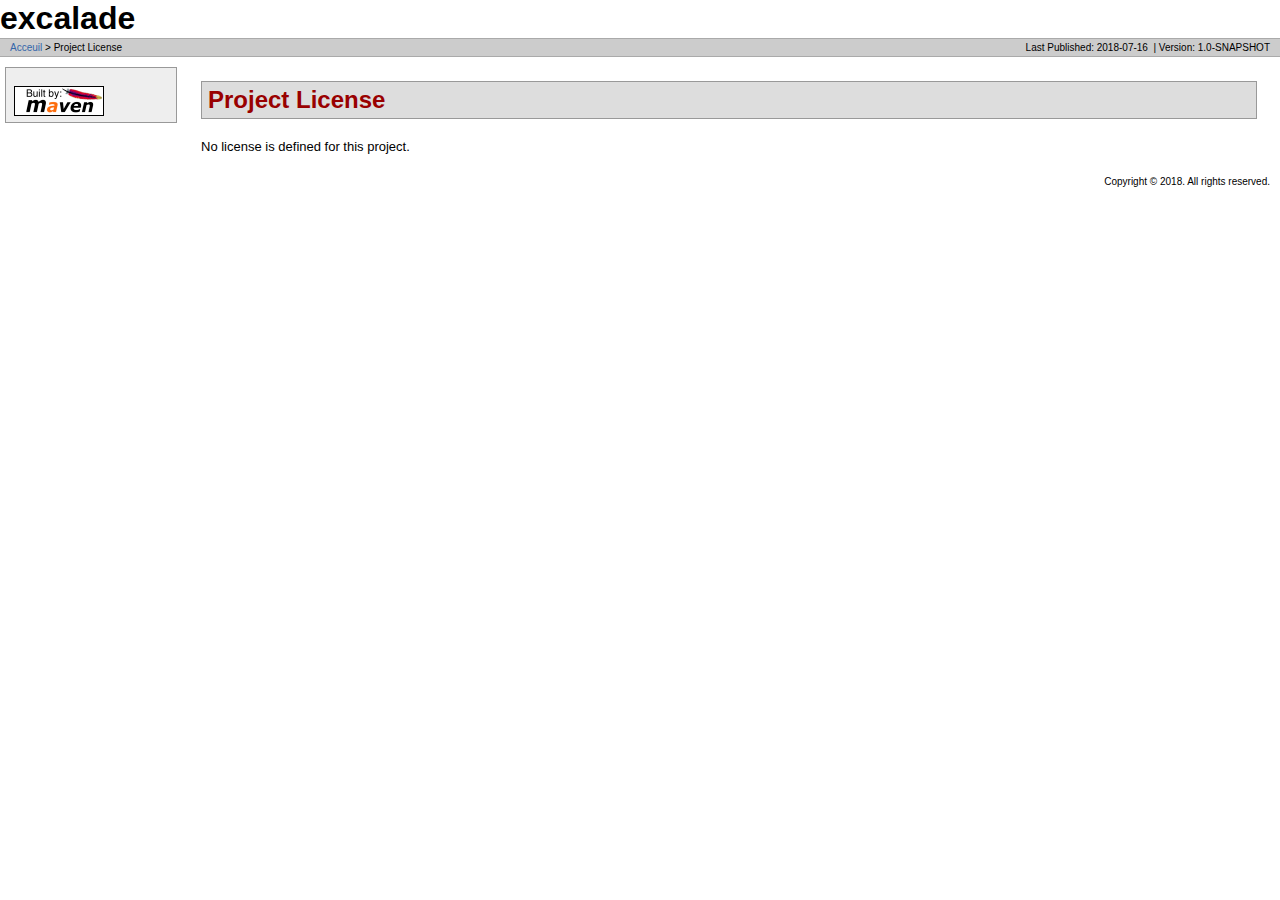
<file: target/site/license.html>
<!DOCTYPE html PUBLIC "-//W3C//DTD XHTML 1.0 Transitional//EN" "http://www.w3.org/TR/xhtml1/DTD/xhtml1-transitional.dtd">
<!-- Generated by Apache Maven Doxia Site Renderer 1.7.4 at 2018-07-16 -->
<html xmlns="http://www.w3.org/1999/xhtml" xml:lang="en" lang="en">
  <head>
    <meta http-equiv="Content-Type" content="text/html; charset=UTF-8" />
    <title>excalade &#x2013; Project License</title>
    <style type="text/css" media="all">
      @import url("./css/maven-base.css");
      @import url("./css/maven-theme.css");
      @import url("./css/site.css");
    </style>
    <link rel="stylesheet" href="./css/print.css" type="text/css" media="print" />
    <meta http-equiv="Content-Language" content="en" />
        
        </head>
  <body class="composite">
    <div id="banner">
                    <div id="bannerLeft">
                excalade
                </div>
                    <div class="clear">
        <hr/>
      </div>
    </div>
    <div id="breadcrumbs">
          
                <div class="xleft">
                                  <a href="index.jsp" title="Acceuil">Acceuil</a>
        &gt;
    Project License
      </div>
            <div class="xright">      
                 <span id="publishDate">Last Published: 2018-07-16</span>
              &nbsp;| <span id="projectVersion">Version: 1.0-SNAPSHOT</span>
            </div>
      <div class="clear">
        <hr/>
      </div>
    </div>
    <div id="leftColumn">
      <div id="navcolumn">
           
                                                          <a href="http://maven.apache.org/" title="Built by Maven" class="poweredBy">
        <img class="poweredBy" alt="Built by Maven" src="./images/logos/maven-feather.png" />
      </a>
                 
            </div>
    </div>
    <div id="bodyColumn">
      <div id="contentBox">
        <div class="section">
<h2><a name="Project_License"></a>Project License</h2><a name="Project_License"></a>
<p>No license is defined for this project.</p></div>
      </div>
    </div>
    <div class="clear">
      <hr/>
    </div>
    <div id="footer">
      <div class="xright">
              Copyright &#169;                   2018.
          All rights reserved.    
                  </div>
      <div class="clear">
        <hr/>
      </div>
    </div>
  </body>
</html>
</file>
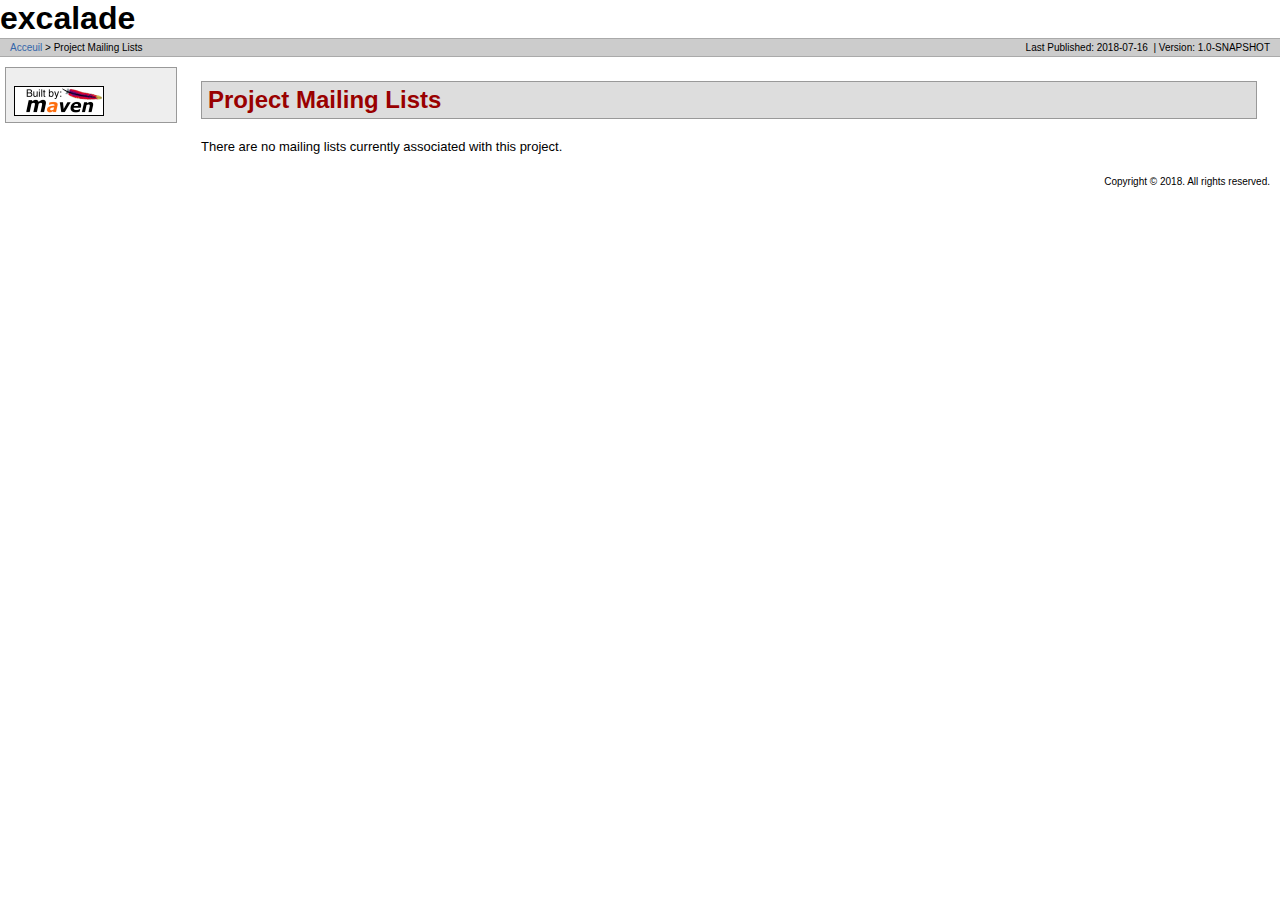
<file: target/site/mail-lists.html>
<!DOCTYPE html PUBLIC "-//W3C//DTD XHTML 1.0 Transitional//EN" "http://www.w3.org/TR/xhtml1/DTD/xhtml1-transitional.dtd">
<!-- Generated by Apache Maven Doxia Site Renderer 1.7.4 at 2018-07-16 -->
<html xmlns="http://www.w3.org/1999/xhtml" xml:lang="en" lang="en">
  <head>
    <meta http-equiv="Content-Type" content="text/html; charset=UTF-8" />
    <title>excalade &#x2013; Project Mailing Lists</title>
    <style type="text/css" media="all">
      @import url("./css/maven-base.css");
      @import url("./css/maven-theme.css");
      @import url("./css/site.css");
    </style>
    <link rel="stylesheet" href="./css/print.css" type="text/css" media="print" />
    <meta http-equiv="Content-Language" content="en" />
        
        </head>
  <body class="composite">
    <div id="banner">
                    <div id="bannerLeft">
                excalade
                </div>
                    <div class="clear">
        <hr/>
      </div>
    </div>
    <div id="breadcrumbs">
          
                <div class="xleft">
                                  <a href="index.jsp" title="Acceuil">Acceuil</a>
        &gt;
    Project Mailing Lists
      </div>
            <div class="xright">      
                 <span id="publishDate">Last Published: 2018-07-16</span>
              &nbsp;| <span id="projectVersion">Version: 1.0-SNAPSHOT</span>
            </div>
      <div class="clear">
        <hr/>
      </div>
    </div>
    <div id="leftColumn">
      <div id="navcolumn">
           
                                                          <a href="http://maven.apache.org/" title="Built by Maven" class="poweredBy">
        <img class="poweredBy" alt="Built by Maven" src="./images/logos/maven-feather.png" />
      </a>
                 
            </div>
    </div>
    <div id="bodyColumn">
      <div id="contentBox">
        <div class="section">
<h2><a name="Project_Mailing_Lists"></a>Project Mailing Lists</h2><a name="Project_Mailing_Lists"></a>
<p>There are no mailing lists currently associated with this project.</p></div>
      </div>
    </div>
    <div class="clear">
      <hr/>
    </div>
    <div id="footer">
      <div class="xright">
              Copyright &#169;                   2018.
          All rights reserved.    
                  </div>
      <div class="clear">
        <hr/>
      </div>
    </div>
  </body>
</html>
</file>
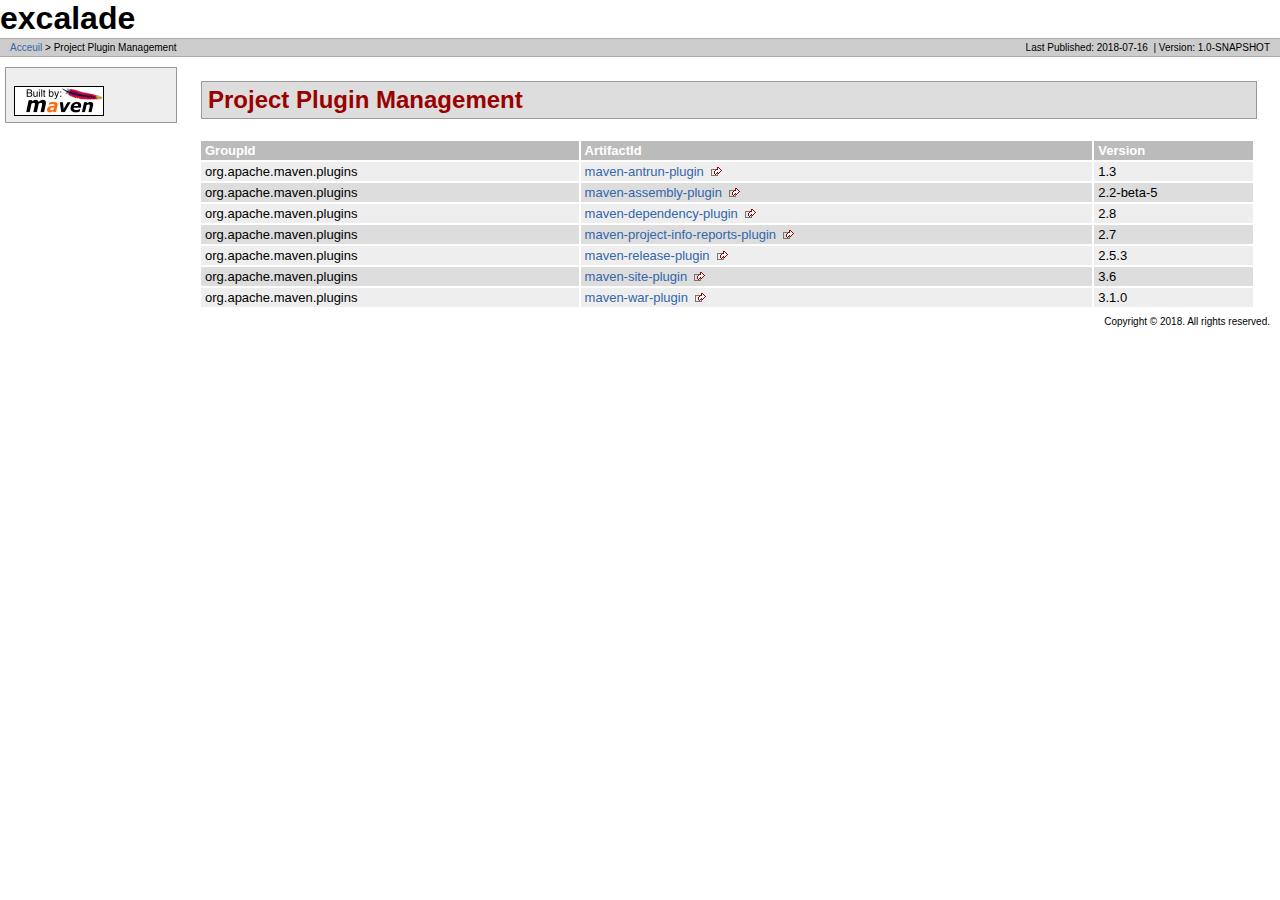
<file: target/site/plugin-management.html>
<!DOCTYPE html PUBLIC "-//W3C//DTD XHTML 1.0 Transitional//EN" "http://www.w3.org/TR/xhtml1/DTD/xhtml1-transitional.dtd">
<!-- Generated by Apache Maven Doxia Site Renderer 1.7.4 at 2018-07-16 -->
<html xmlns="http://www.w3.org/1999/xhtml" xml:lang="en" lang="en">
  <head>
    <meta http-equiv="Content-Type" content="text/html; charset=UTF-8" />
    <title>excalade &#x2013; Project Plugin Management</title>
    <style type="text/css" media="all">
      @import url("./css/maven-base.css");
      @import url("./css/maven-theme.css");
      @import url("./css/site.css");
    </style>
    <link rel="stylesheet" href="./css/print.css" type="text/css" media="print" />
    <meta http-equiv="Content-Language" content="en" />
        
        </head>
  <body class="composite">
    <div id="banner">
                    <div id="bannerLeft">
                excalade
                </div>
                    <div class="clear">
        <hr/>
      </div>
    </div>
    <div id="breadcrumbs">
          
                <div class="xleft">
                                  <a href="index.jsp" title="Acceuil">Acceuil</a>
        &gt;
    Project Plugin Management
      </div>
            <div class="xright">      
                 <span id="publishDate">Last Published: 2018-07-16</span>
              &nbsp;| <span id="projectVersion">Version: 1.0-SNAPSHOT</span>
            </div>
      <div class="clear">
        <hr/>
      </div>
    </div>
    <div id="leftColumn">
      <div id="navcolumn">
           
                                                          <a href="http://maven.apache.org/" title="Built by Maven" class="poweredBy">
        <img class="poweredBy" alt="Built by Maven" src="./images/logos/maven-feather.png" />
      </a>
                 
            </div>
    </div>
    <div id="bodyColumn">
      <div id="contentBox">
        <div class="section">
<h2><a name="Project_Plugin_Management"></a>Project Plugin Management</h2><a name="Project_Plugin_Management"></a>
<table border="0" class="bodyTable">
<tr class="a">
<th>GroupId</th>
<th>ArtifactId</th>
<th>Version</th></tr>
<tr class="b">
<td>org.apache.maven.plugins</td>
<td><a class="externalLink" href="http://maven.apache.org/plugins/maven-antrun-plugin/">maven-antrun-plugin</a></td>
<td>1.3</td></tr>
<tr class="a">
<td>org.apache.maven.plugins</td>
<td><a class="externalLink" href="http://maven.apache.org/plugins/maven-assembly-plugin/">maven-assembly-plugin</a></td>
<td>2.2-beta-5</td></tr>
<tr class="b">
<td>org.apache.maven.plugins</td>
<td><a class="externalLink" href="http://maven.apache.org/plugins/maven-dependency-plugin/">maven-dependency-plugin</a></td>
<td>2.8</td></tr>
<tr class="a">
<td>org.apache.maven.plugins</td>
<td><a class="externalLink" href="http://maven.apache.org/plugins/maven-project-info-reports-plugin/">maven-project-info-reports-plugin</a></td>
<td>2.7</td></tr>
<tr class="b">
<td>org.apache.maven.plugins</td>
<td><a class="externalLink" href="http://maven.apache.org/maven-release/maven-release-plugin/">maven-release-plugin</a></td>
<td>2.5.3</td></tr>
<tr class="a">
<td>org.apache.maven.plugins</td>
<td><a class="externalLink" href="https://maven.apache.org/plugins/maven-site-plugin/">maven-site-plugin</a></td>
<td>3.6</td></tr>
<tr class="b">
<td>org.apache.maven.plugins</td>
<td><a class="externalLink" href="https://maven.apache.org/plugins/maven-war-plugin/">maven-war-plugin</a></td>
<td>3.1.0</td></tr></table></div>
      </div>
    </div>
    <div class="clear">
      <hr/>
    </div>
    <div id="footer">
      <div class="xright">
              Copyright &#169;                   2018.
          All rights reserved.    
                  </div>
      <div class="clear">
        <hr/>
      </div>
    </div>
  </body>
</html>
</file>
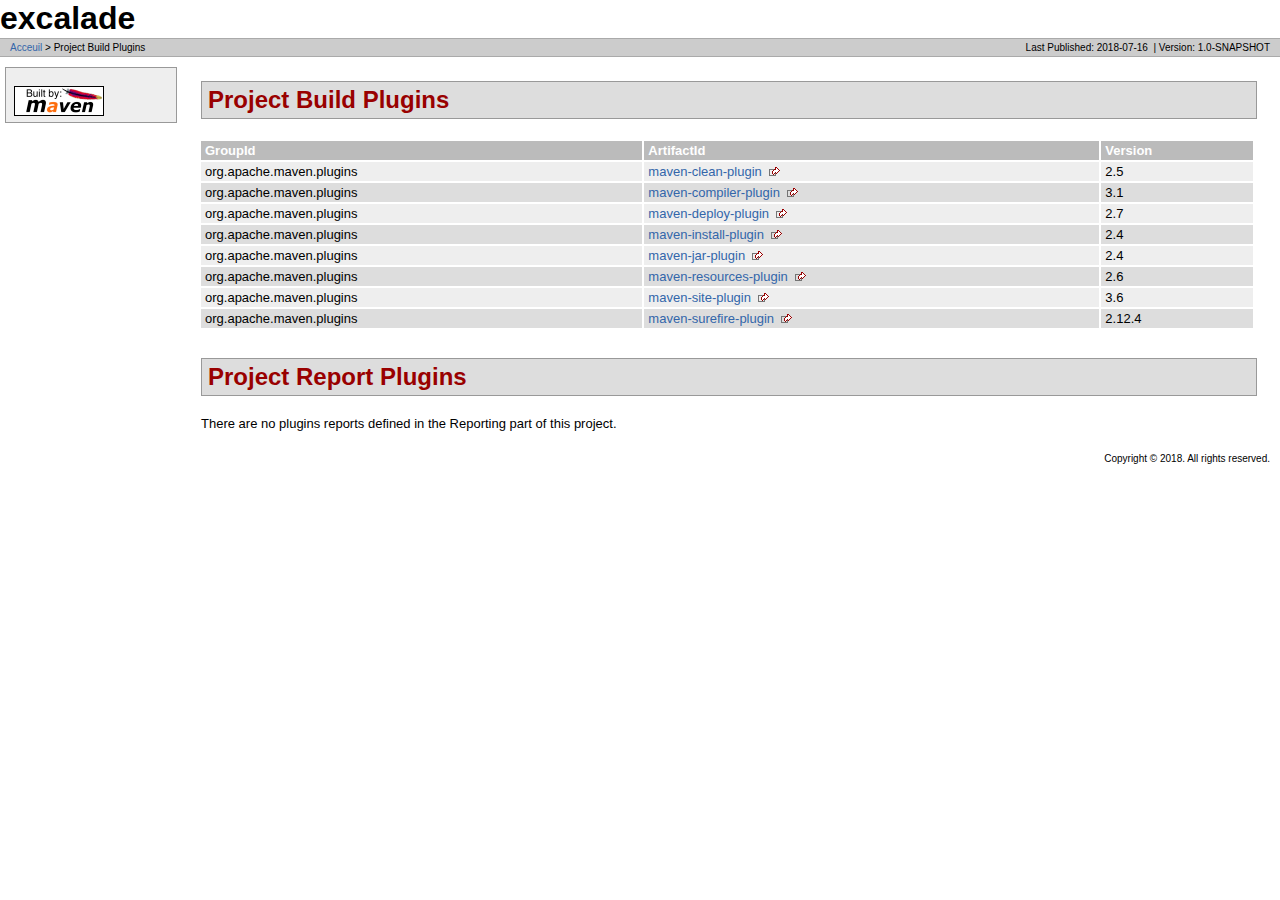
<file: target/site/plugins.html>
<!DOCTYPE html PUBLIC "-//W3C//DTD XHTML 1.0 Transitional//EN" "http://www.w3.org/TR/xhtml1/DTD/xhtml1-transitional.dtd">
<!-- Generated by Apache Maven Doxia Site Renderer 1.7.4 at 2018-07-16 -->
<html xmlns="http://www.w3.org/1999/xhtml" xml:lang="en" lang="en">
  <head>
    <meta http-equiv="Content-Type" content="text/html; charset=UTF-8" />
    <title>excalade &#x2013; Project Build Plugins</title>
    <style type="text/css" media="all">
      @import url("./css/maven-base.css");
      @import url("./css/maven-theme.css");
      @import url("./css/site.css");
    </style>
    <link rel="stylesheet" href="./css/print.css" type="text/css" media="print" />
    <meta http-equiv="Content-Language" content="en" />
        
        </head>
  <body class="composite">
    <div id="banner">
                    <div id="bannerLeft">
                excalade
                </div>
                    <div class="clear">
        <hr/>
      </div>
    </div>
    <div id="breadcrumbs">
          
                <div class="xleft">
                                  <a href="index.jsp" title="Acceuil">Acceuil</a>
        &gt;
    Project Build Plugins
      </div>
            <div class="xright">      
                 <span id="publishDate">Last Published: 2018-07-16</span>
              &nbsp;| <span id="projectVersion">Version: 1.0-SNAPSHOT</span>
            </div>
      <div class="clear">
        <hr/>
      </div>
    </div>
    <div id="leftColumn">
      <div id="navcolumn">
           
                                                          <a href="http://maven.apache.org/" title="Built by Maven" class="poweredBy">
        <img class="poweredBy" alt="Built by Maven" src="./images/logos/maven-feather.png" />
      </a>
                 
            </div>
    </div>
    <div id="bodyColumn">
      <div id="contentBox">
        <div class="section">
<h2><a name="Project_Build_Plugins"></a>Project Build Plugins</h2><a name="Project_Build_Plugins"></a>
<table border="0" class="bodyTable">
<tr class="a">
<th>GroupId</th>
<th>ArtifactId</th>
<th>Version</th></tr>
<tr class="b">
<td>org.apache.maven.plugins</td>
<td><a class="externalLink" href="http://maven.apache.org/plugins/maven-clean-plugin/">maven-clean-plugin</a></td>
<td>2.5</td></tr>
<tr class="a">
<td>org.apache.maven.plugins</td>
<td><a class="externalLink" href="http://maven.apache.org/plugins/maven-compiler-plugin/">maven-compiler-plugin</a></td>
<td>3.1</td></tr>
<tr class="b">
<td>org.apache.maven.plugins</td>
<td><a class="externalLink" href="http://maven.apache.org/plugins/maven-deploy-plugin/">maven-deploy-plugin</a></td>
<td>2.7</td></tr>
<tr class="a">
<td>org.apache.maven.plugins</td>
<td><a class="externalLink" href="http://maven.apache.org/plugins/maven-install-plugin/">maven-install-plugin</a></td>
<td>2.4</td></tr>
<tr class="b">
<td>org.apache.maven.plugins</td>
<td><a class="externalLink" href="http://maven.apache.org/plugins/maven-jar-plugin/">maven-jar-plugin</a></td>
<td>2.4</td></tr>
<tr class="a">
<td>org.apache.maven.plugins</td>
<td><a class="externalLink" href="http://maven.apache.org/plugins/maven-resources-plugin/">maven-resources-plugin</a></td>
<td>2.6</td></tr>
<tr class="b">
<td>org.apache.maven.plugins</td>
<td><a class="externalLink" href="https://maven.apache.org/plugins/maven-site-plugin/">maven-site-plugin</a></td>
<td>3.6</td></tr>
<tr class="a">
<td>org.apache.maven.plugins</td>
<td><a class="externalLink" href="http://maven.apache.org/surefire/maven-surefire-plugin">maven-surefire-plugin</a></td>
<td>2.12.4</td></tr></table></div>
<div class="section">
<h2><a name="Project_Report_Plugins"></a>Project Report Plugins</h2><a name="Project_Report_Plugins"></a>
<p>There are no plugins reports defined in the Reporting part of this project.</p></div>
      </div>
    </div>
    <div class="clear">
      <hr/>
    </div>
    <div id="footer">
      <div class="xright">
              Copyright &#169;                   2018.
          All rights reserved.    
                  </div>
      <div class="clear">
        <hr/>
      </div>
    </div>
  </body>
</html>
</file>
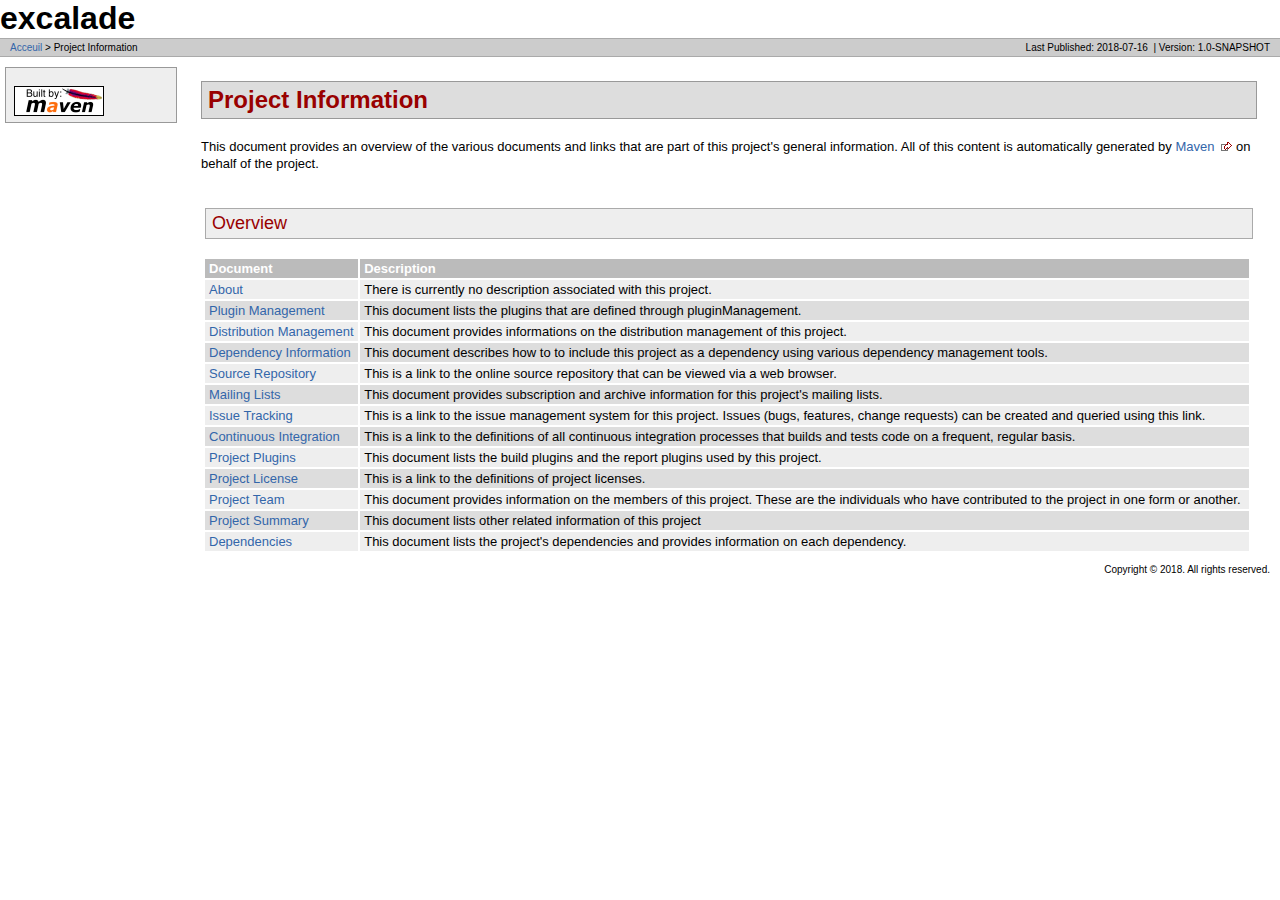
<file: target/site/project-info.html>
<!DOCTYPE html PUBLIC "-//W3C//DTD XHTML 1.0 Transitional//EN" "http://www.w3.org/TR/xhtml1/DTD/xhtml1-transitional.dtd">
<!-- Generated by Apache Maven Doxia Site Renderer 1.7.4 at 2018-07-16 -->
<html xmlns="http://www.w3.org/1999/xhtml" xml:lang="en" lang="en">
  <head>
    <meta http-equiv="Content-Type" content="text/html; charset=UTF-8" />
    <title>excalade &#x2013; Project Information</title>
    <style type="text/css" media="all">
      @import url("./css/maven-base.css");
      @import url("./css/maven-theme.css");
      @import url("./css/site.css");
    </style>
    <link rel="stylesheet" href="./css/print.css" type="text/css" media="print" />
    <meta http-equiv="Content-Language" content="en" />
        
        </head>
  <body class="composite">
    <div id="banner">
                    <div id="bannerLeft">
                excalade
                </div>
                    <div class="clear">
        <hr/>
      </div>
    </div>
    <div id="breadcrumbs">
          
                <div class="xleft">
                                  <a href="index.jsp" title="Acceuil">Acceuil</a>
        &gt;
    Project Information
      </div>
            <div class="xright">      
                 <span id="publishDate">Last Published: 2018-07-16</span>
              &nbsp;| <span id="projectVersion">Version: 1.0-SNAPSHOT</span>
            </div>
      <div class="clear">
        <hr/>
      </div>
    </div>
    <div id="leftColumn">
      <div id="navcolumn">
           
                                                          <a href="http://maven.apache.org/" title="Built by Maven" class="poweredBy">
        <img class="poweredBy" alt="Built by Maven" src="./images/logos/maven-feather.png" />
      </a>
                 
            </div>
    </div>
    <div id="bodyColumn">
      <div id="contentBox">
        <div class="section">
<h2><a name="Project_Information"></a>Project Information</h2>
<p>This document provides an overview of the various documents and links that are part of this project's general information. All of this content is automatically generated by <a class="externalLink" href="http://maven.apache.org">Maven</a> on behalf of the project.</p>
<div class="section">
<h3><a name="Overview"></a>Overview</h3>
<table border="0" class="bodyTable">
<tr class="a">
<th>Document</th>
<th>Description</th></tr>
<tr class="b">
<td><a href="index.html">About</a></td>
<td>There is currently no description associated with this project.</td></tr>
<tr class="a">
<td><a href="plugin-management.html">Plugin Management</a></td>
<td>This document lists the plugins that are defined through pluginManagement.</td></tr>
<tr class="b">
<td><a href="distribution-management.html">Distribution Management</a></td>
<td>This document provides informations on the distribution management of this project.</td></tr>
<tr class="a">
<td><a href="dependency-info.html">Dependency Information</a></td>
<td>This document describes how to to include this project as a dependency using various dependency management tools.</td></tr>
<tr class="b">
<td><a href="source-repository.html">Source Repository</a></td>
<td>This is a link to the online source repository that can be viewed via a web browser.</td></tr>
<tr class="a">
<td><a href="mail-lists.html">Mailing Lists</a></td>
<td>This document provides subscription and archive information for this project's mailing lists.</td></tr>
<tr class="b">
<td><a href="issue-tracking.html">Issue Tracking</a></td>
<td>This is a link to the issue management system for this project. Issues (bugs, features, change requests) can be created and queried using this link.</td></tr>
<tr class="a">
<td><a href="integration.html">Continuous Integration</a></td>
<td>This is a link to the definitions of all continuous integration processes that builds and tests code on a frequent, regular basis.</td></tr>
<tr class="b">
<td><a href="plugins.html">Project Plugins</a></td>
<td>This document lists the build plugins and the report plugins used by this project.</td></tr>
<tr class="a">
<td><a href="license.html">Project License</a></td>
<td>This is a link to the definitions of project licenses.</td></tr>
<tr class="b">
<td><a href="team-list.html">Project Team</a></td>
<td>This document provides information on the members of this project. These are the individuals who have contributed to the project in one form or another.</td></tr>
<tr class="a">
<td><a href="project-summary.html">Project Summary</a></td>
<td>This document lists other related information of this project</td></tr>
<tr class="b">
<td><a href="dependencies.html">Dependencies</a></td>
<td>This document lists the project's dependencies and provides information on each dependency.</td></tr></table></div></div>
      </div>
    </div>
    <div class="clear">
      <hr/>
    </div>
    <div id="footer">
      <div class="xright">
              Copyright &#169;                   2018.
          All rights reserved.    
                  </div>
      <div class="clear">
        <hr/>
      </div>
    </div>
  </body>
</html>
</file>
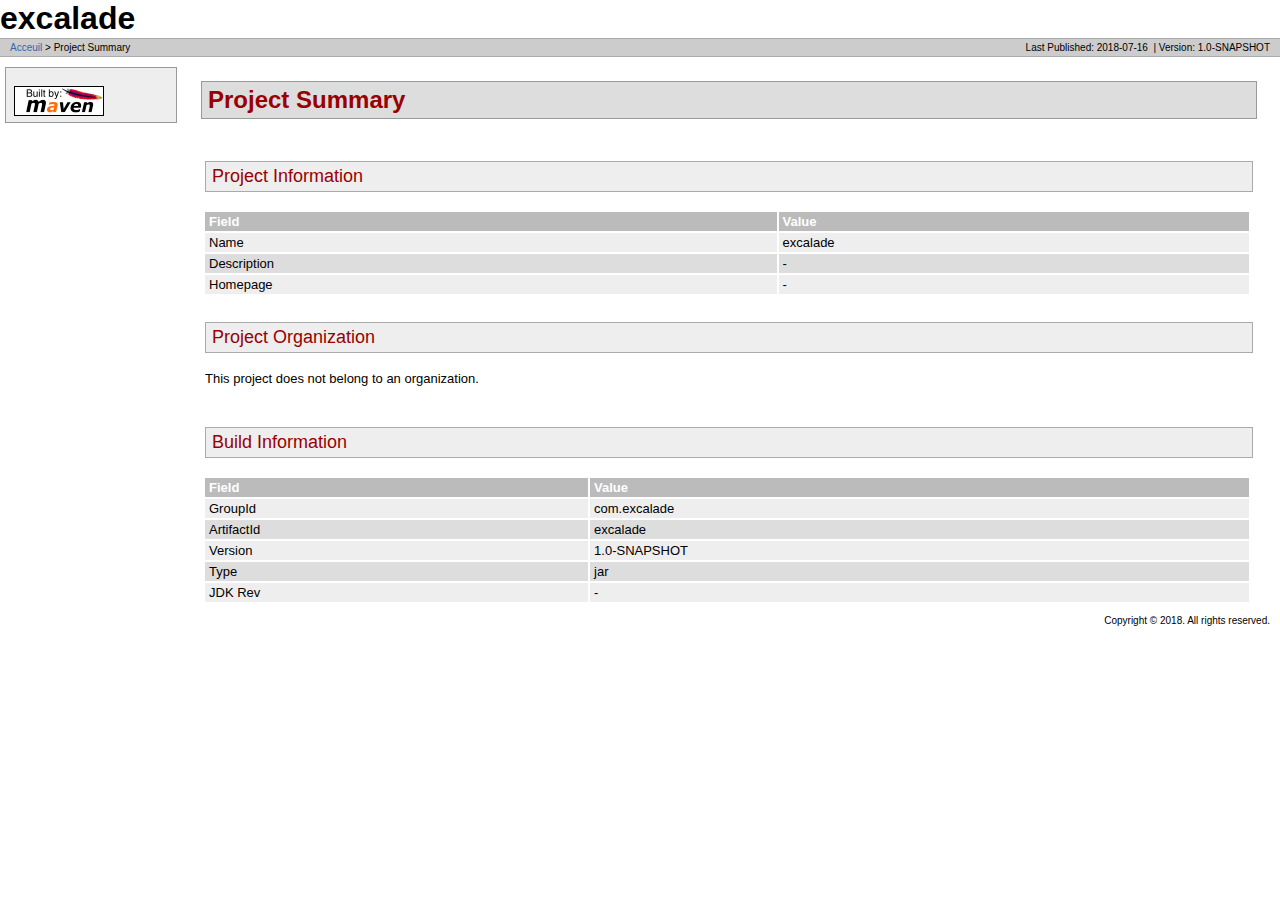
<file: target/site/project-summary.html>
<!DOCTYPE html PUBLIC "-//W3C//DTD XHTML 1.0 Transitional//EN" "http://www.w3.org/TR/xhtml1/DTD/xhtml1-transitional.dtd">
<!-- Generated by Apache Maven Doxia Site Renderer 1.7.4 at 2018-07-16 -->
<html xmlns="http://www.w3.org/1999/xhtml" xml:lang="en" lang="en">
  <head>
    <meta http-equiv="Content-Type" content="text/html; charset=UTF-8" />
    <title>excalade &#x2013; Project Summary</title>
    <style type="text/css" media="all">
      @import url("./css/maven-base.css");
      @import url("./css/maven-theme.css");
      @import url("./css/site.css");
    </style>
    <link rel="stylesheet" href="./css/print.css" type="text/css" media="print" />
    <meta http-equiv="Content-Language" content="en" />
        
        </head>
  <body class="composite">
    <div id="banner">
                    <div id="bannerLeft">
                excalade
                </div>
                    <div class="clear">
        <hr/>
      </div>
    </div>
    <div id="breadcrumbs">
          
                <div class="xleft">
                                  <a href="index.jsp" title="Acceuil">Acceuil</a>
        &gt;
    Project Summary
      </div>
            <div class="xright">      
                 <span id="publishDate">Last Published: 2018-07-16</span>
              &nbsp;| <span id="projectVersion">Version: 1.0-SNAPSHOT</span>
            </div>
      <div class="clear">
        <hr/>
      </div>
    </div>
    <div id="leftColumn">
      <div id="navcolumn">
           
                                                          <a href="http://maven.apache.org/" title="Built by Maven" class="poweredBy">
        <img class="poweredBy" alt="Built by Maven" src="./images/logos/maven-feather.png" />
      </a>
                 
            </div>
    </div>
    <div id="bodyColumn">
      <div id="contentBox">
        <div class="section">
<h2><a name="Project_Summary"></a>Project Summary</h2><a name="Project_Summary"></a>
<div class="section">
<h3><a name="Project_Information"></a>Project Information</h3><a name="Project_Information"></a>
<table border="0" class="bodyTable">
<tr class="a">
<th>Field</th>
<th>Value</th></tr>
<tr class="b">
<td>Name</td>
<td>excalade</td></tr>
<tr class="a">
<td>Description</td>
<td>-</td></tr>
<tr class="b">
<td>Homepage</td>
<td>-</td></tr></table></div>
<div class="section">
<h3><a name="Project_Organization"></a>Project Organization</h3><a name="Project_Organization"></a>
<p>This project does not belong to an organization.</p></div>
<div class="section">
<h3><a name="Build_Information"></a>Build Information</h3><a name="Build_Information"></a>
<table border="0" class="bodyTable">
<tr class="a">
<th>Field</th>
<th>Value</th></tr>
<tr class="b">
<td>GroupId</td>
<td>com.excalade</td></tr>
<tr class="a">
<td>ArtifactId</td>
<td>excalade</td></tr>
<tr class="b">
<td>Version</td>
<td>1.0-SNAPSHOT</td></tr>
<tr class="a">
<td>Type</td>
<td>jar</td></tr>
<tr class="b">
<td>JDK Rev</td>
<td>-</td></tr></table></div></div>
      </div>
    </div>
    <div class="clear">
      <hr/>
    </div>
    <div id="footer">
      <div class="xright">
              Copyright &#169;                   2018.
          All rights reserved.    
                  </div>
      <div class="clear">
        <hr/>
      </div>
    </div>
  </body>
</html>
</file>
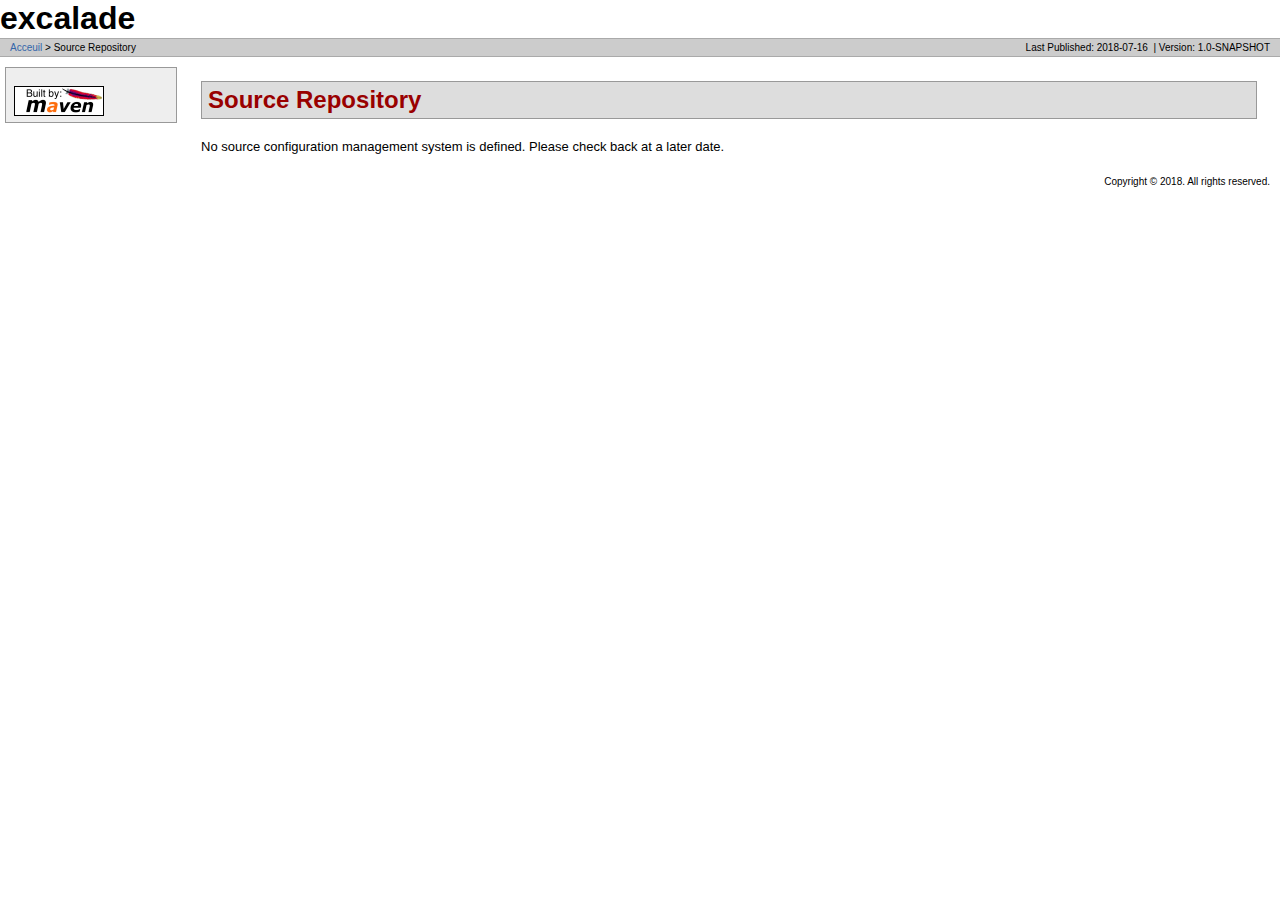
<file: target/site/source-repository.html>
<!DOCTYPE html PUBLIC "-//W3C//DTD XHTML 1.0 Transitional//EN" "http://www.w3.org/TR/xhtml1/DTD/xhtml1-transitional.dtd">
<!-- Generated by Apache Maven Doxia Site Renderer 1.7.4 at 2018-07-16 -->
<html xmlns="http://www.w3.org/1999/xhtml" xml:lang="en" lang="en">
  <head>
    <meta http-equiv="Content-Type" content="text/html; charset=UTF-8" />
    <title>excalade &#x2013; Source Repository</title>
    <style type="text/css" media="all">
      @import url("./css/maven-base.css");
      @import url("./css/maven-theme.css");
      @import url("./css/site.css");
    </style>
    <link rel="stylesheet" href="./css/print.css" type="text/css" media="print" />
    <meta http-equiv="Content-Language" content="en" />
        
        </head>
  <body class="composite">
    <div id="banner">
                    <div id="bannerLeft">
                excalade
                </div>
                    <div class="clear">
        <hr/>
      </div>
    </div>
    <div id="breadcrumbs">
          
                <div class="xleft">
                                  <a href="index.jsp" title="Acceuil">Acceuil</a>
        &gt;
    Source Repository
      </div>
            <div class="xright">      
                 <span id="publishDate">Last Published: 2018-07-16</span>
              &nbsp;| <span id="projectVersion">Version: 1.0-SNAPSHOT</span>
            </div>
      <div class="clear">
        <hr/>
      </div>
    </div>
    <div id="leftColumn">
      <div id="navcolumn">
           
                                                          <a href="http://maven.apache.org/" title="Built by Maven" class="poweredBy">
        <img class="poweredBy" alt="Built by Maven" src="./images/logos/maven-feather.png" />
      </a>
                 
            </div>
    </div>
    <div id="bodyColumn">
      <div id="contentBox">
        <div class="section">
<h2><a name="Source_Repository"></a>Source Repository</h2><a name="Source_Repository"></a>
<p>No source configuration management system is defined. Please check back at a later date.</p></div>
      </div>
    </div>
    <div class="clear">
      <hr/>
    </div>
    <div id="footer">
      <div class="xright">
              Copyright &#169;                   2018.
          All rights reserved.    
                  </div>
      <div class="clear">
        <hr/>
      </div>
    </div>
  </body>
</html>
</file>
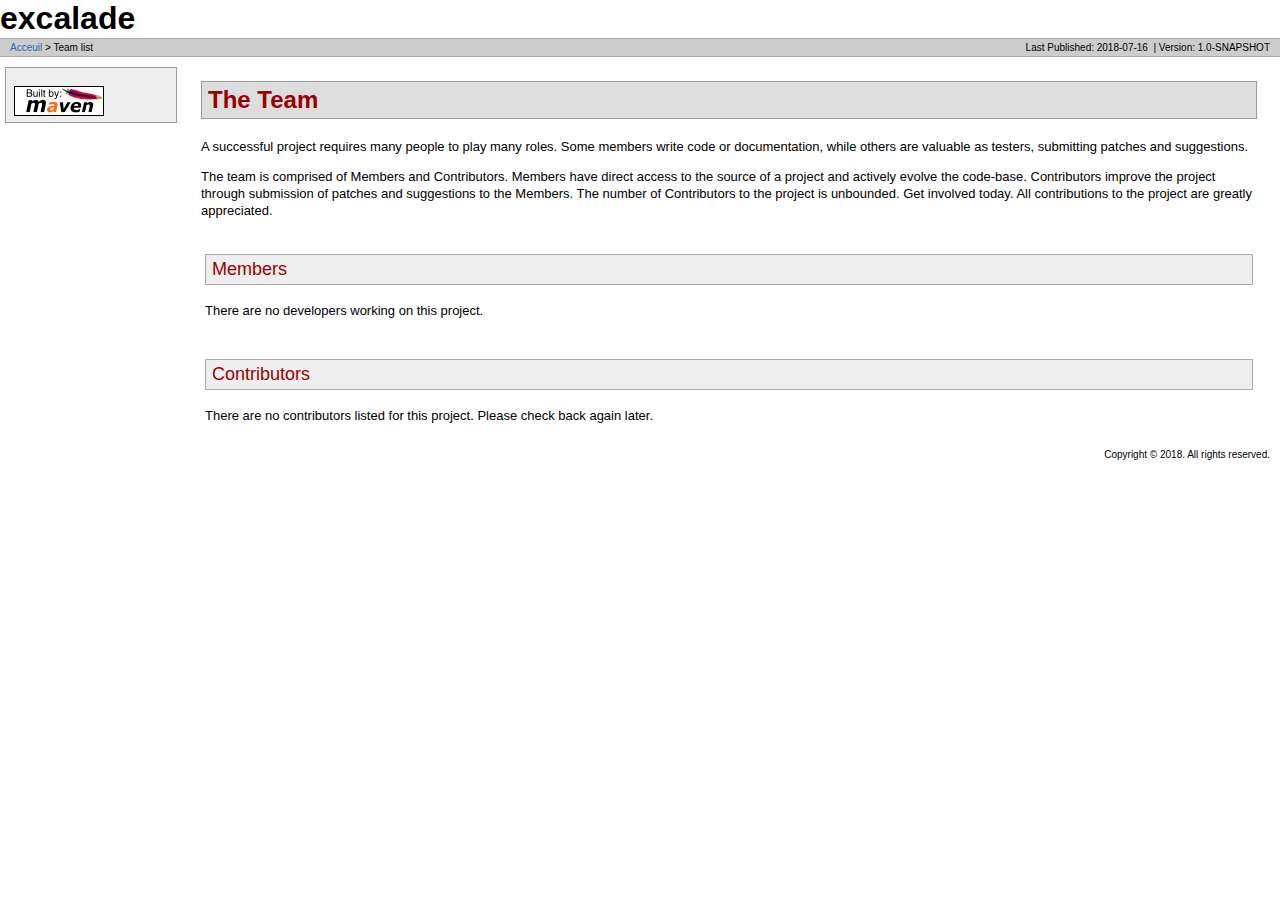
<file: target/site/team-list.html>
<!DOCTYPE html PUBLIC "-//W3C//DTD XHTML 1.0 Transitional//EN" "http://www.w3.org/TR/xhtml1/DTD/xhtml1-transitional.dtd">
<!-- Generated by Apache Maven Doxia Site Renderer 1.7.4 at 2018-07-16 -->
<html xmlns="http://www.w3.org/1999/xhtml" xml:lang="en" lang="en">
  <head>
    <meta http-equiv="Content-Type" content="text/html; charset=UTF-8" />
    <title>excalade &#x2013; Team list</title>
    <style type="text/css" media="all">
      @import url("./css/maven-base.css");
      @import url("./css/maven-theme.css");
      @import url("./css/site.css");
    </style>
    <link rel="stylesheet" href="./css/print.css" type="text/css" media="print" />
    <meta http-equiv="Content-Language" content="en" />
        
        </head>
  <body class="composite">
    <div id="banner">
                    <div id="bannerLeft">
                excalade
                </div>
                    <div class="clear">
        <hr/>
      </div>
    </div>
    <div id="breadcrumbs">
          
                <div class="xleft">
                                  <a href="index.jsp" title="Acceuil">Acceuil</a>
        &gt;
    Team list
      </div>
            <div class="xright">      
                 <span id="publishDate">Last Published: 2018-07-16</span>
              &nbsp;| <span id="projectVersion">Version: 1.0-SNAPSHOT</span>
            </div>
      <div class="clear">
        <hr/>
      </div>
    </div>
    <div id="leftColumn">
      <div id="navcolumn">
           
                                                          <a href="http://maven.apache.org/" title="Built by Maven" class="poweredBy">
        <img class="poweredBy" alt="Built by Maven" src="./images/logos/maven-feather.png" />
      </a>
                 
            </div>
    </div>
    <div id="bodyColumn">
      <div id="contentBox">
        <div class="section">
<h2><a name="The_Team"></a>The Team</h2><a name="The_Team"></a>
<p>A successful project requires many people to play many roles. Some members write code or documentation, while others are valuable as testers, submitting patches and suggestions.</p>
<p>The team is comprised of Members and Contributors. Members have direct access to the source of a project and actively evolve the code-base. Contributors improve the project through submission of patches and suggestions to the Members. The number of Contributors to the project is unbounded. Get involved today. All contributions to the project are greatly appreciated.</p>
<div class="section">
<h3><a name="Members"></a>Members</h3><a name="Members"></a>
<p>There are no developers working on this project.</p></div>
<div class="section">
<h3><a name="Contributors"></a>Contributors</h3><a name="Contributors"></a>
<p>There are no contributors listed for this project. Please check back again later.</p><script type="text/javascript">
function offsetDate(id, offset) {
    var now = new Date();
    var nowTime = now.getTime();
    var localOffset = now.getTimezoneOffset();
    var developerTime = nowTime + ( offset * 60 * 60 * 1000 )+ ( localOffset * 60 * 1000 );
    var developerDate = new Date(developerTime);

    document.getElementById(id).innerHTML = developerDate;
}

function init(){
}

window.onLoad = init();
</script></div></div>
      </div>
    </div>
    <div class="clear">
      <hr/>
    </div>
    <div id="footer">
      <div class="xright">
              Copyright &#169;                   2018.
          All rights reserved.    
                  </div>
      <div class="clear">
        <hr/>
      </div>
    </div>
  </body>
</html>
</file>
<file: target/site/css/print.css>
/*
 * Licensed to the Apache Software Foundation (ASF) under one
 * or more contributor license agreements.  See the NOTICE file
 * distributed with this work for additional information
 * regarding copyright ownership.  The ASF licenses this file
 * to you under the Apache License, Version 2.0 (the
 * "License"); you may not use this file except in compliance
 * with the License.  You may obtain a copy of the License at
 *
 *   http://www.apache.org/licenses/LICENSE-2.0
 *
 * Unless required by applicable law or agreed to in writing,
 * software distributed under the License is distributed on an
 * "AS IS" BASIS, WITHOUT WARRANTIES OR CONDITIONS OF ANY
 * KIND, either express or implied.  See the License for the
 * specific language governing permissions and limitations
 * under the License.
 */

/* $Id: print.css 1201871 2011-11-14 20:18:24Z simonetripodi $ */

#banner, #footer, #leftcol, #breadcrumbs, .docs #toc, .docs .courtesylinks, #leftColumn, #navColumn {display: none !important;}
#bodyColumn, body.docs div.docs {margin: 0 !important;border: none !important}
</file>
